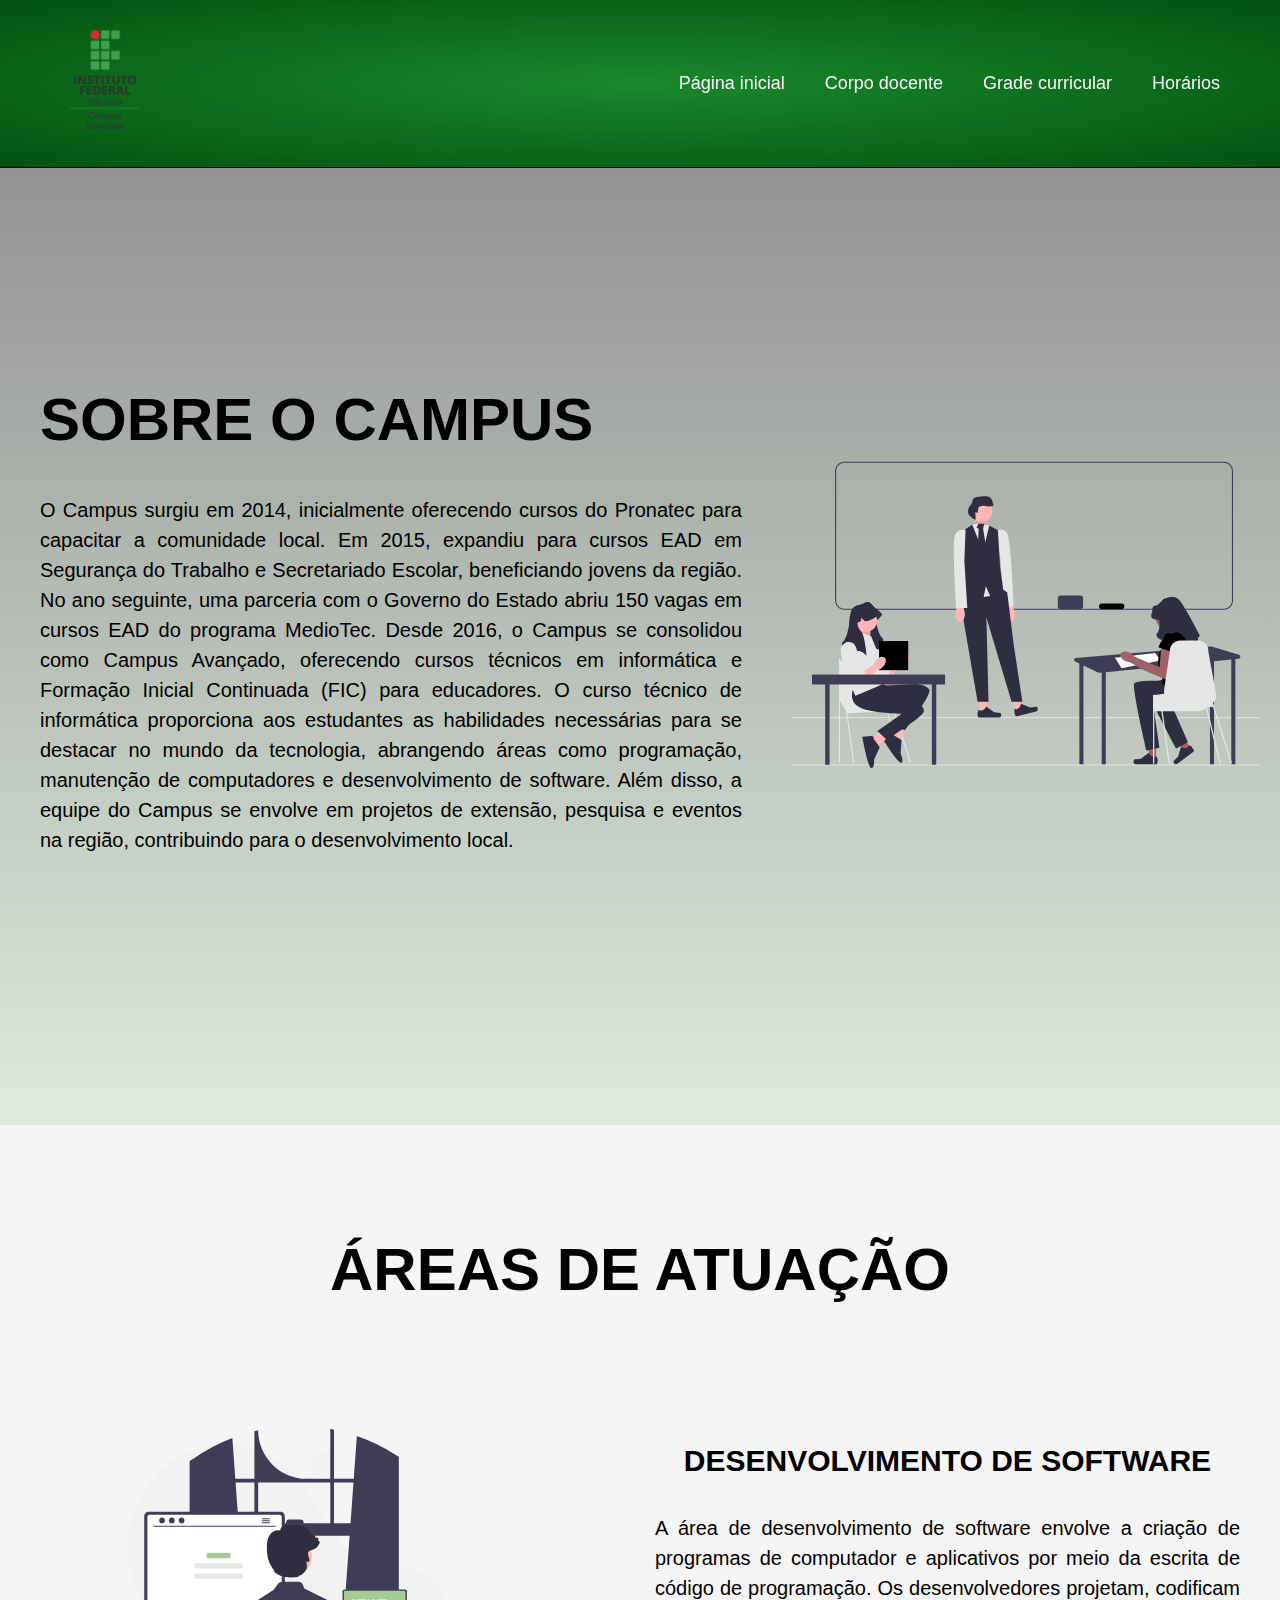
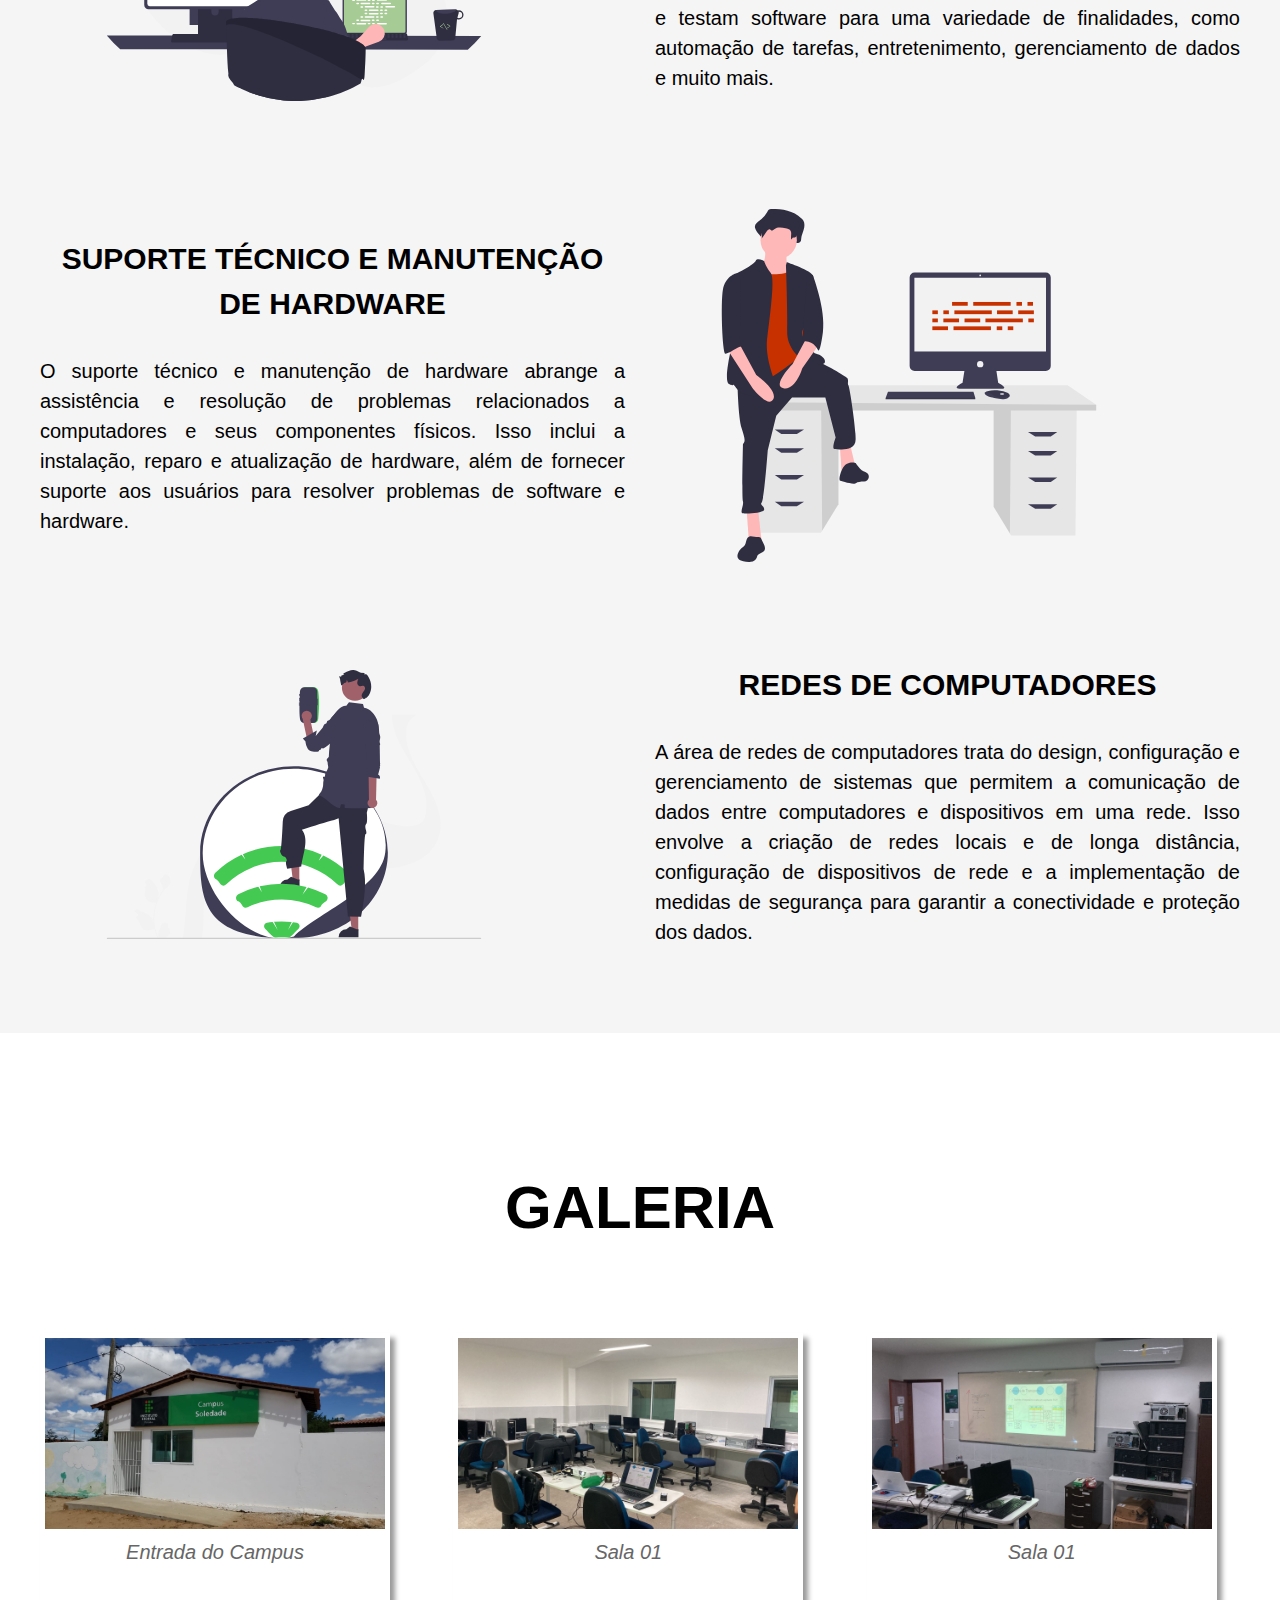
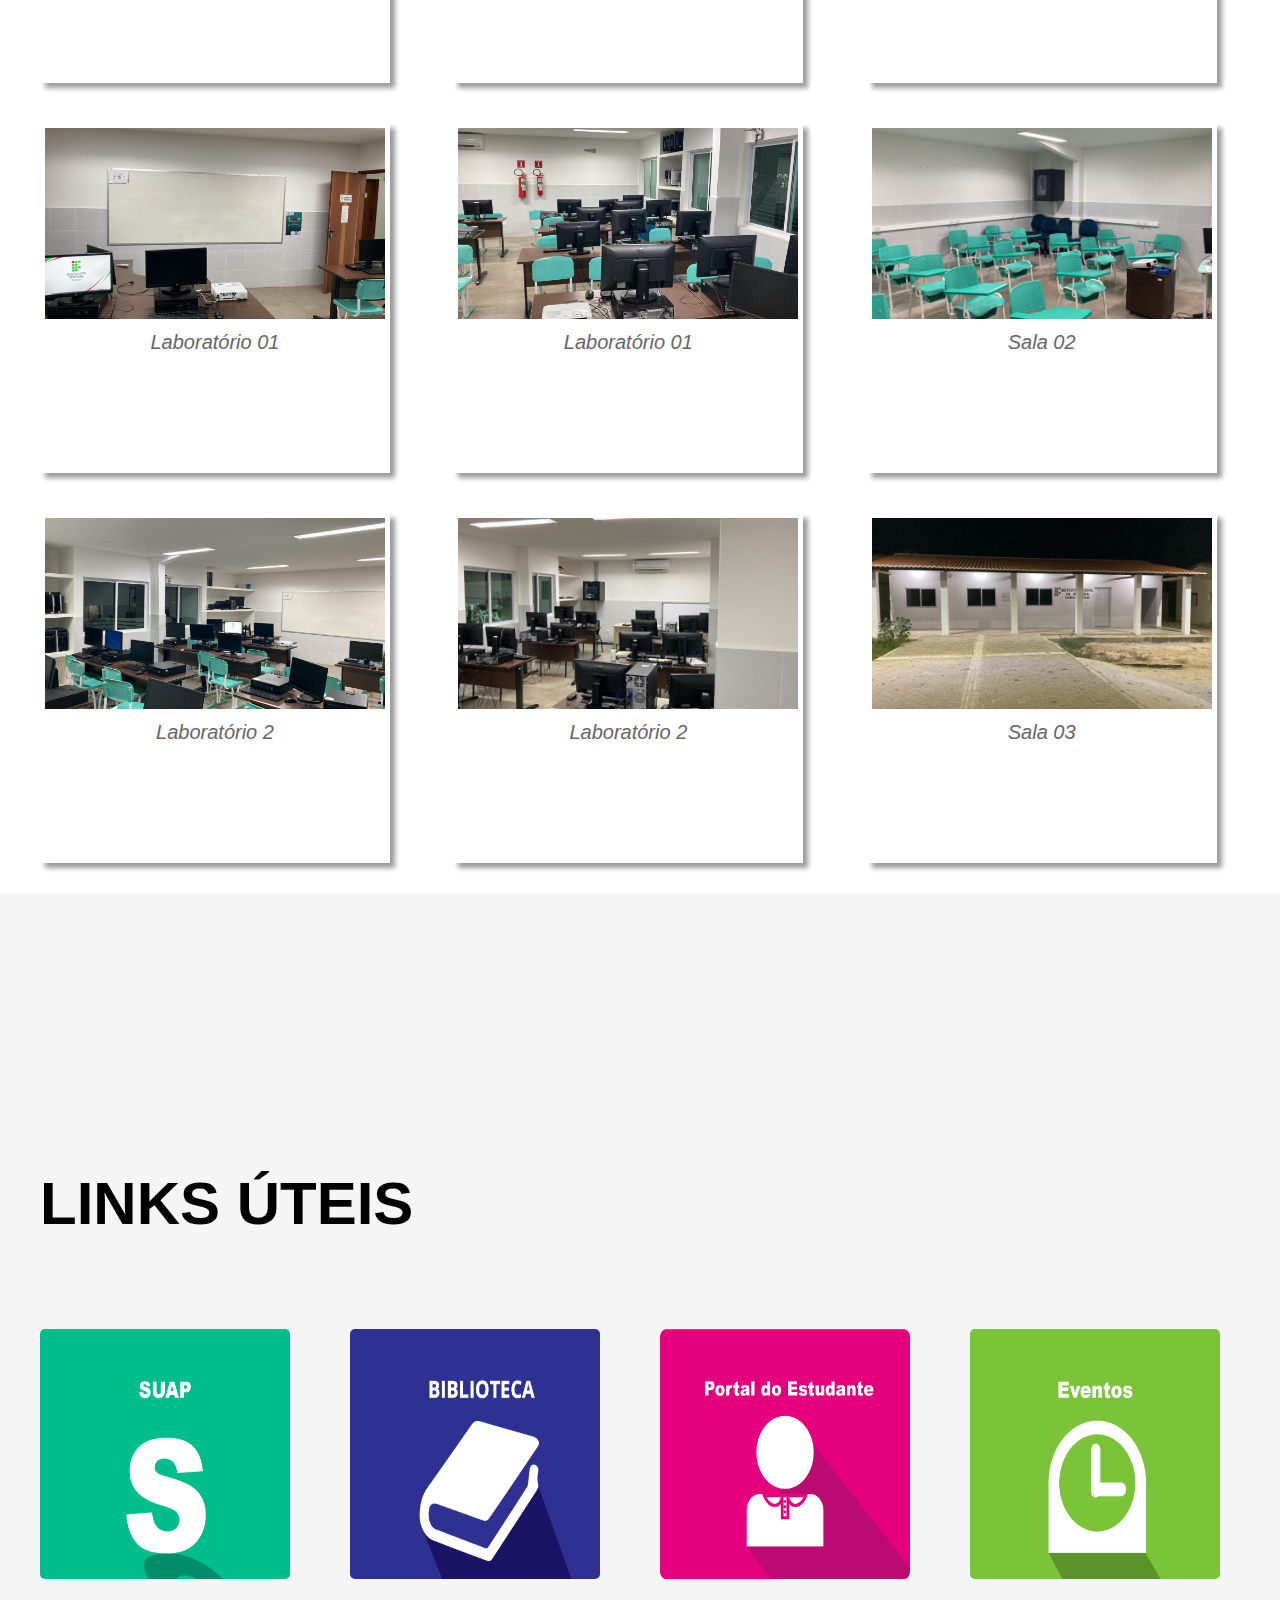
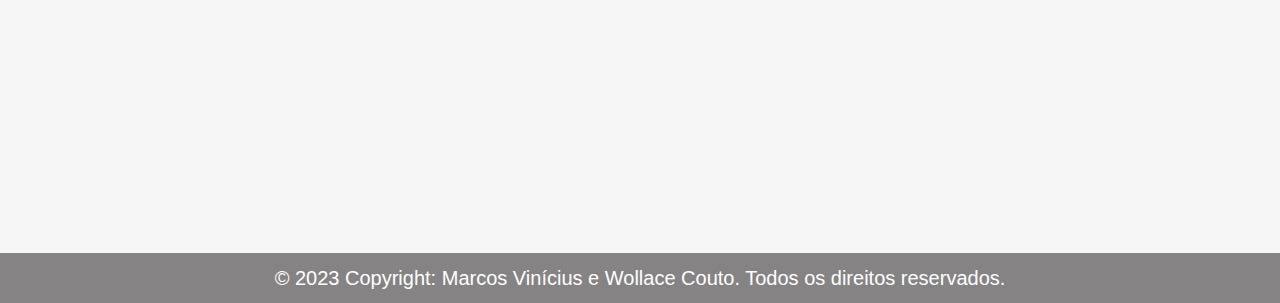
<file: index.html>
<!DOCTYPE html>
<html lang="pt-BR">
<head>
    <meta charset="UTF-8">
    <meta name="viewport" content="width=device-width, initial-scale=1.0">
    <title>IFPB Soledade - Página inicial</title>
    <link rel="stylesheet" href="./assets/css/style.css">
    <link rel="icon" type="image/png" href="./assets/img/campus-soledade.png">
</head>
<body>

    <aside class="menu menu-bg">
        <div class="content menu-content">
            <a href="#"><img class="logo" src="./assets/img/campus-soledade.png" alt="Logo do IFPB Campus Soledade"></a>
            <nav>
                <ul>
                    <li><a href="./index.html">Página inicial</a></li>
                    <li><a href="./corpo.html">Corpo docente</a></li>
                    <li><a href="./grade.html">Grade curricular</a></li>
                    <li><a href="./horarios.html">Horários</a></li>
        
                </ul>
            </nav>
        </div>
    </aside>

    <div class="menu-spacing"></div>

    <section class="main-bg section">
        <div class="content intro-content">
            <div class="intro-text-content">
                <h1 class="titulo">Sobre o Campus</h1>
                <p>O Campus surgiu em 2014, inicialmente oferecendo cursos do Pronatec para capacitar a comunidade local. Em 2015, expandiu para cursos EAD em Segurança do Trabalho e Secretariado Escolar, beneficiando jovens da região. No ano seguinte, uma parceria com o Governo do Estado abriu 150 vagas em cursos EAD do programa MedioTec. Desde 2016, o Campus se consolidou como Campus Avançado, oferecendo cursos técnicos em informática e Formação Inicial Continuada (FIC) para educadores. O curso técnico de informática proporciona aos estudantes as habilidades necessárias para se destacar no mundo da tecnologia, abrangendo áreas como programação, manutenção de computadores e desenvolvimento de software. Além disso, a equipe do Campus se envolve em projetos de extensão, pesquisa e eventos na região, contribuindo para o desenvolvimento local.</p>
            </div>
            <div class="intro-img">
                <img src="./assets/img/undraw_educator_re_ju47.svg" alt="Foto do Campus de Soledade" class="img-intro">
            </div>  
        </div>
    </section>

    <section class="white-bg section">
        <h1 class="titulo table tabela areas-titulo">ÁREAS DE ATUAÇÃO</h1>
        <div class="content intro-content2">
            <div class="intro-img">
                <img src="./assets/img/dev.svg" alt="Ilustração de um desenvolvedor" class="img-intro">
            </div> 
            <div class="intro-text-content">
                <h2 class="titulo areas">Desenvolvimento de Software</h2>
                <p>A área de desenvolvimento de software envolve a criação de programas de computador e aplicativos por meio da escrita de código de programação. Os desenvolvedores projetam, codificam e testam software para uma variedade de finalidades, como automação de tarefas, entretenimento, gerenciamento de dados e muito mais.</p>
            </div>
            <div class="intro-text-content">
                <h2 class="titulo areas">Suporte Técnico e Manutenção de Hardware</h2>
                <p>O suporte técnico e manutenção de hardware abrange a assistência e resolução de problemas relacionados a computadores e seus componentes físicos. Isso inclui a instalação, reparo e atualização de hardware, além de fornecer suporte aos usuários para resolver problemas de software e hardware.</p>
            </div>
            <div class="intro-img">
                <img src="./assets/img/manu.svg" alt="Ilustração de um suporte técnico e manutenção de hardware" class="img-intro">
            </div> 
            <div class="intro-img">
                <img src="./assets/img/redess.svg" alt="Ilustração da área de redes" class="img-intro">
            </div>  
            <div class="intro-text-content">
                <h2 class="titulo areas">Redes de Computadores</h2>
                <p>A área de redes de computadores trata do design, configuração e gerenciamento de sistemas que permitem a comunicação de dados entre computadores e dispositivos em uma rede. Isso envolve a criação de redes locais e de longa distância, configuração de dispositivos de rede e a implementação de medidas de segurança para garantir a conectividade e proteção dos dados.</p>
            </div>    
        </div>
    </section>


    <section class="content section">
        <h1 class="titulo table tabela areas-titulo">GALERIA</h1>
        <div class="gallery-container">
            <a href="./assets/img/ifpb-soledade-2.jpg" class="gallery-items">
                <figure>
                    <img src="./assets/img/ifpb-soledade-2.jpg" alt="Foto da frente do Campus Soledade">
                    <figcaption>Entrada do Campus</figcaption>
                </figure>
            </a>
            <a href="./assets/img/sala1.jpeg" class="gallery-items">
                <figure>
                    <img src="./assets/img/sala1.jpeg" alt="Sala 01">
                    <figcaption>Sala 01</figcaption>
                </figure>
            </a>
            <a href="./assets/img/sala1-2.jpeg" class="gallery-items">
                <figure>
                    <img src="./assets/img/sala1-2.jpeg" alt="Sala 01">
                    <figcaption>Sala 01</figcaption>
                </figure>
            </a>
            <a href="./assets/img/lab1.jpeg" class="gallery-items">
                <figure>
                    <img src="./assets/img/lab1.jpeg" alt="Laboratório 1">
                    <figcaption>Laboratório 01</figcaption>
                </figure>
            </a>
            <a href="./assets/img/lab1-2.jpeg" class="gallery-items">
                <figure>
                    <img src="./assets/img/lab1-2.jpeg" alt="Laboratório 1">
                    <figcaption>Laboratório 01</figcaption>
                </figure>
            </a>
            <a href="./assets/img/sala2.jpeg" class="gallery-items">
                <figure>
                    <img src="./assets/img/sala2.jpeg" alt="Sala 2">
                    <figcaption>Sala 02</figcaption>
                </figure>
            </a>
            <a href="./assets/img/lab2.jpeg" class="gallery-items">
                <figure>
                    <img src="./assets/img/lab2.jpeg" alt="Laboratório 2">
                    <figcaption>Laboratório 2</figcaption>
                </figure>
            </a>
            <a href="./assets/img/lab2-1.jpeg" class="gallery-items">
                <figure>
                    <img src="./assets/img/lab2-1.jpeg" alt="Laboratório 2">
                    <figcaption>Laboratório 2</figcaption>
                </figure>
            </a>
            <a href="./assets/img/sala3.jpeg" class="gallery-items">
                <figure>
                    <img src="./assets/img/sala3.jpeg" alt="Sala 3">
                    <figcaption>Sala 03</figcaption>
                </figure>
            </a>
        </div>
    </section>

    <section id="grid2-one" class="grid2-one white-bg section">
        <div class="content main-content grid2-one-content">
            <h1 class="titulo tabela">Links úteis</h1>
            <div class="grid2">
                <article>
                    <a href="https://suap.ifpb.edu.br/" target="_blank">
                        <img src="./assets/img/suap.png" alt="SUAP">
                    </a>
                </article>
                <article>
                    <a href="./login.html" target="_blank">
                        <img src="./assets/img/biblioteca.png" alt="Biblioteca">
                    </a>
                </article>
                <article>
                    <a href="https://www.ifpb.edu.br/" target="_blank">
                        <img src="./assets/img/portal-do-estudante.png" alt="Portal do estudante">
                    </a>
                </article>
                <article>
                    <a href="https://www.even3.com.br/inova-if-2023-6-edicao-392919/" target="_blank">
                        <img src="./assets/img/eventos.png" alt="Eventos">
                    </a>
                </article>
            </div>
        </div>
    </section>

    <footer>
        <p>&copy; 2023 Copyright: Marcos Vinícius e Wollace Couto. Todos os direitos reservados.</p>
    </footer>
    
    
</body>
</html>
</file>
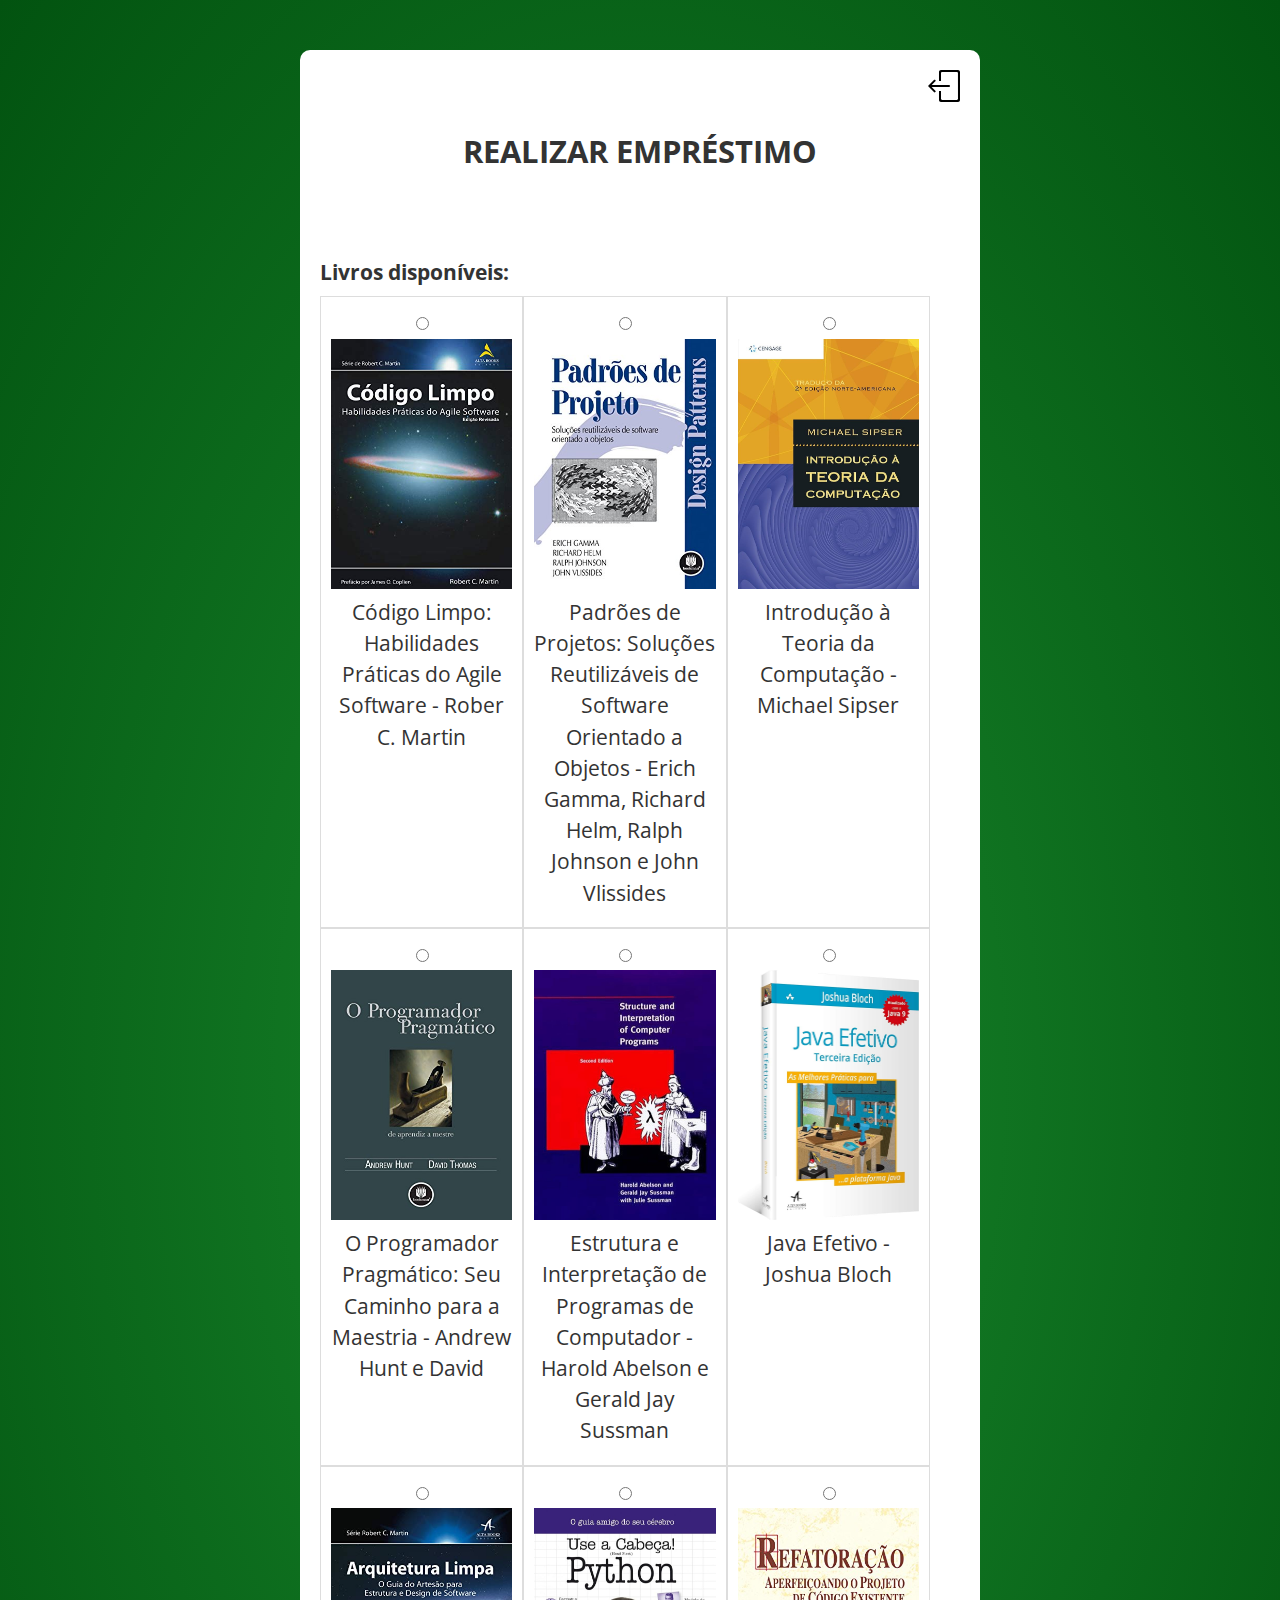
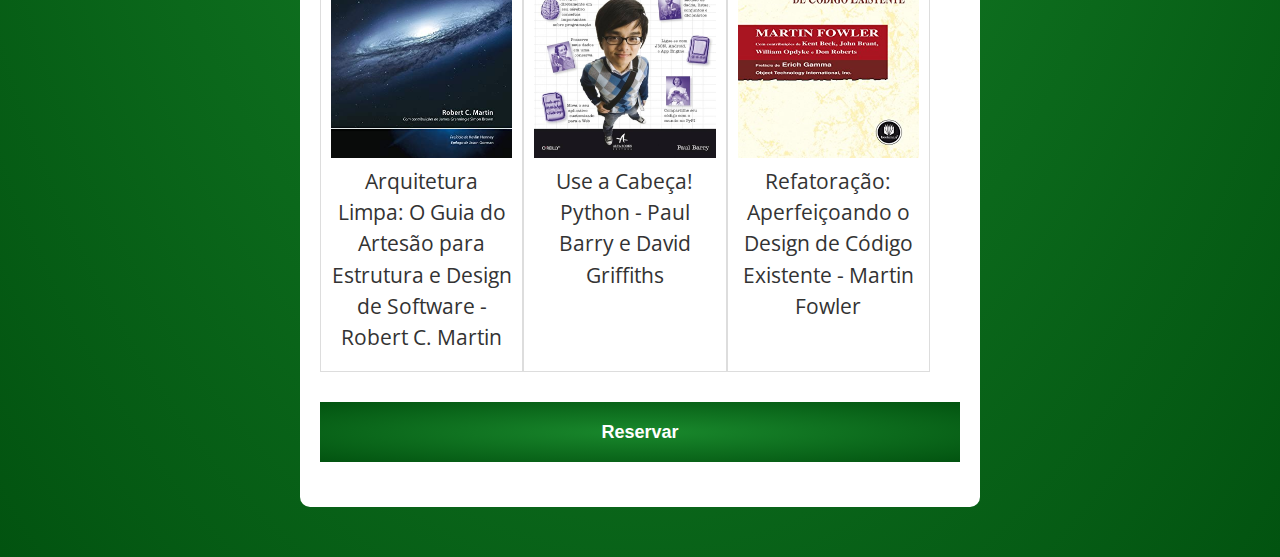
<file: biblioteca.html>
<!DOCTYPE html>
<html lang="pt-BR">
<head>
    <meta charset="UTF-8">
    <meta name="viewport" content="width=device-width, initial-scale=1.0">
    <link rel="icon" type="image/svg" href="./assets/img/biblioteca.svg">
    <link rel="stylesheet" href="./assets/css/biblioteca.css">
    <title>Biblioteca - Página Inicial</title>
</head>
<body>
    <div class="container">
        <div class="logout-div">
            <a href="./login.html"><img class="logout" src="./assets/img/logout.svg" alt="Logout"></a>
        </div>
        <h2>REALIZAR EMPRÉSTIMO</h2>
        <form class="form" action="" method="post">
            <label for="busca"><b>Livros disponíveis:</b></label>
            <ul id="livros-list" class="livros-grid">
                <li>
                    <input type="radio" name="livro" value="cleancode" id="cleancode">
                    <label for="cleancode">
                        <img src="./assets/img/cleancode.jpg" alt="Livro Código Limpo">
                        Código Limpo: Habilidades Práticas do Agile Software - Rober C. Martin 
                    </label>
                </li>
                <li>
                    <input type="radio" name="livro" value="padroes" id="padroes">
                    <label for="padroes">
                        <img src="./assets/img/padroesprojeto.jpg" alt="Livro Padrões de Projetos">
                        Padrões de Projetos: Soluções Reutilizáveis de Software Orientado a Objetos - Erich Gamma, Richard Helm, Ralph Johnson e John Vlissides
                    </label>
                </li>
                <li>
                    <input type="radio" name="livro" value="teoria" id="teoria">
                    <label for="teoria">
                        <img src="./assets/img/teoriadacomputacao.jpg" alt="Livro Introdução à Teoria da Computação">
                        Introdução à Teoria da Computação - Michael Sipser
                    </label>
                </li>
                <li>
                    <input type="radio" name="livro" value="pragmatico" id="pragmatico">
                    <label for="pragmatico">
                        <img src="./assets/img/pragmatico.jpg" alt="Livro O Programador Pragmático">
                        O Programador Pragmático: Seu Caminho para a Maestria - Andrew Hunt e David 
                    </label>
                </li>
                <li>
                    <input type="radio" name="livro" value="estrutura" id="estrutura">
                    <label for="estrutura">
                        <img src="./assets/img/estruturas.jpg" alt="Livro Estrutura e Interpretação de Programas de Computador">
                        Estrutura e Interpretação de Programas de Computador - Harold Abelson e Gerald Jay Sussman
                    </label>
                </li>
                <li>
                    <input type="radio" name="livro" value="java" id="java">
                    <label for="java">
                        <img src="./assets/img/javaefetivo.jpg" alt="Livro Java Efetivo">
                        Java Efetivo - Joshua Bloch
                    </label>
                </li>
                <li>
                    <input type="radio" name="livro" value="arquitetura" id="arquitetura">
                    <label for="arquitetura">
                        <img src="./assets/img/arquiteturalimpa.jpg" alt="Livro Arquitetura Limpa">
                        Arquitetura Limpa: O Guia do Artesão para Estrutura e Design de Software - Robert C. Martin
                    </label>
                </li>
                <li>
                    <input type="radio" name="livro" value="python" id="python">
                    <label for="python">
                        <img src="./assets/img/python.jpg" alt="Livro Use a Cabeça! Python">
                        Use a Cabeça! Python - Paul Barry e David Griffiths
                    </label>
                </li>
                <li>
                    <input type="radio" name="livro" value="refatoracao" id="refatoracao">
                    <label for="refatoracao">
                        <img src="./assets/img/refatoracao.jpg" alt="Livro Refatoração">
                        Refatoração: Aperfeiçoando o Design de Código Existente - Martin Fowler
                    </label>
                </li>
            </ul>
            <button type="submit">Reservar</button>
        </form>
        <h3 class="mensagem"></h3>
        <div class="resultado">
            
        </div>
    </div>
    
    <script src="./assets/js/script.js"></script>
</body>
</html>
</file>
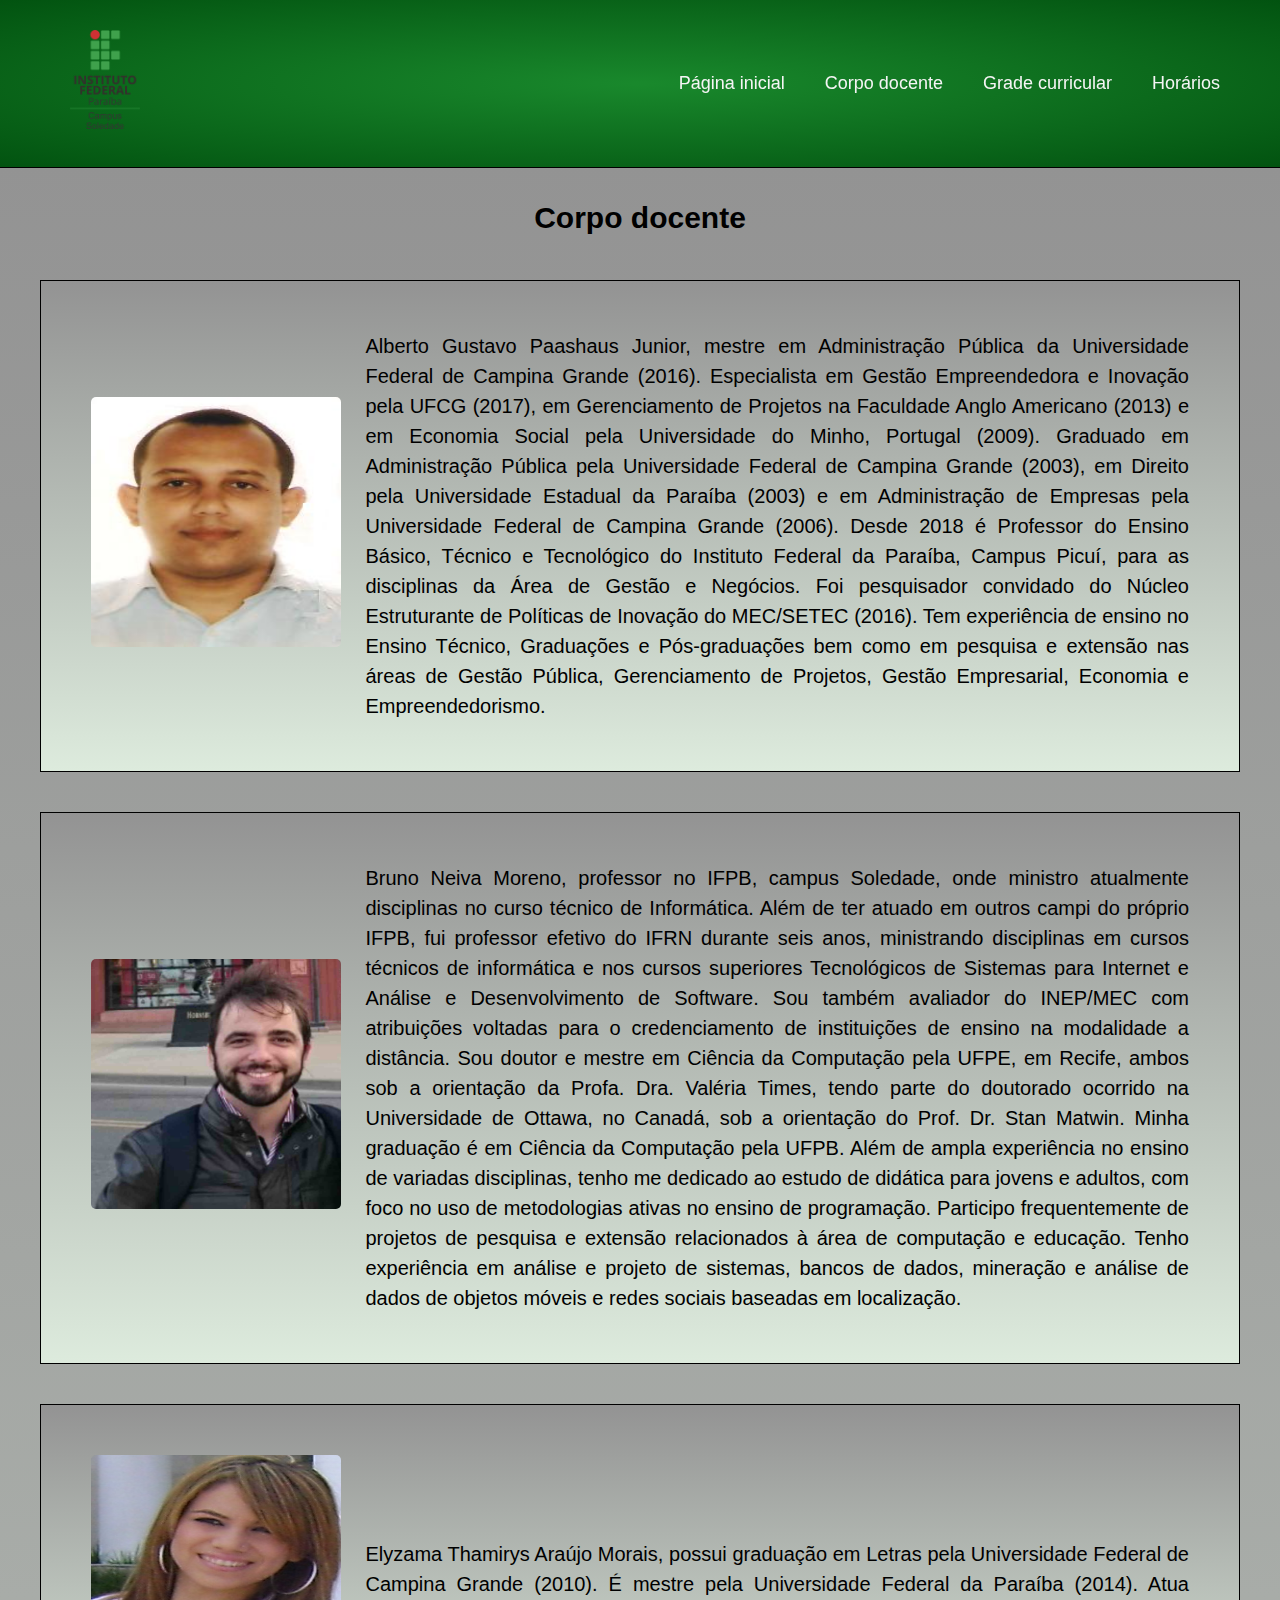
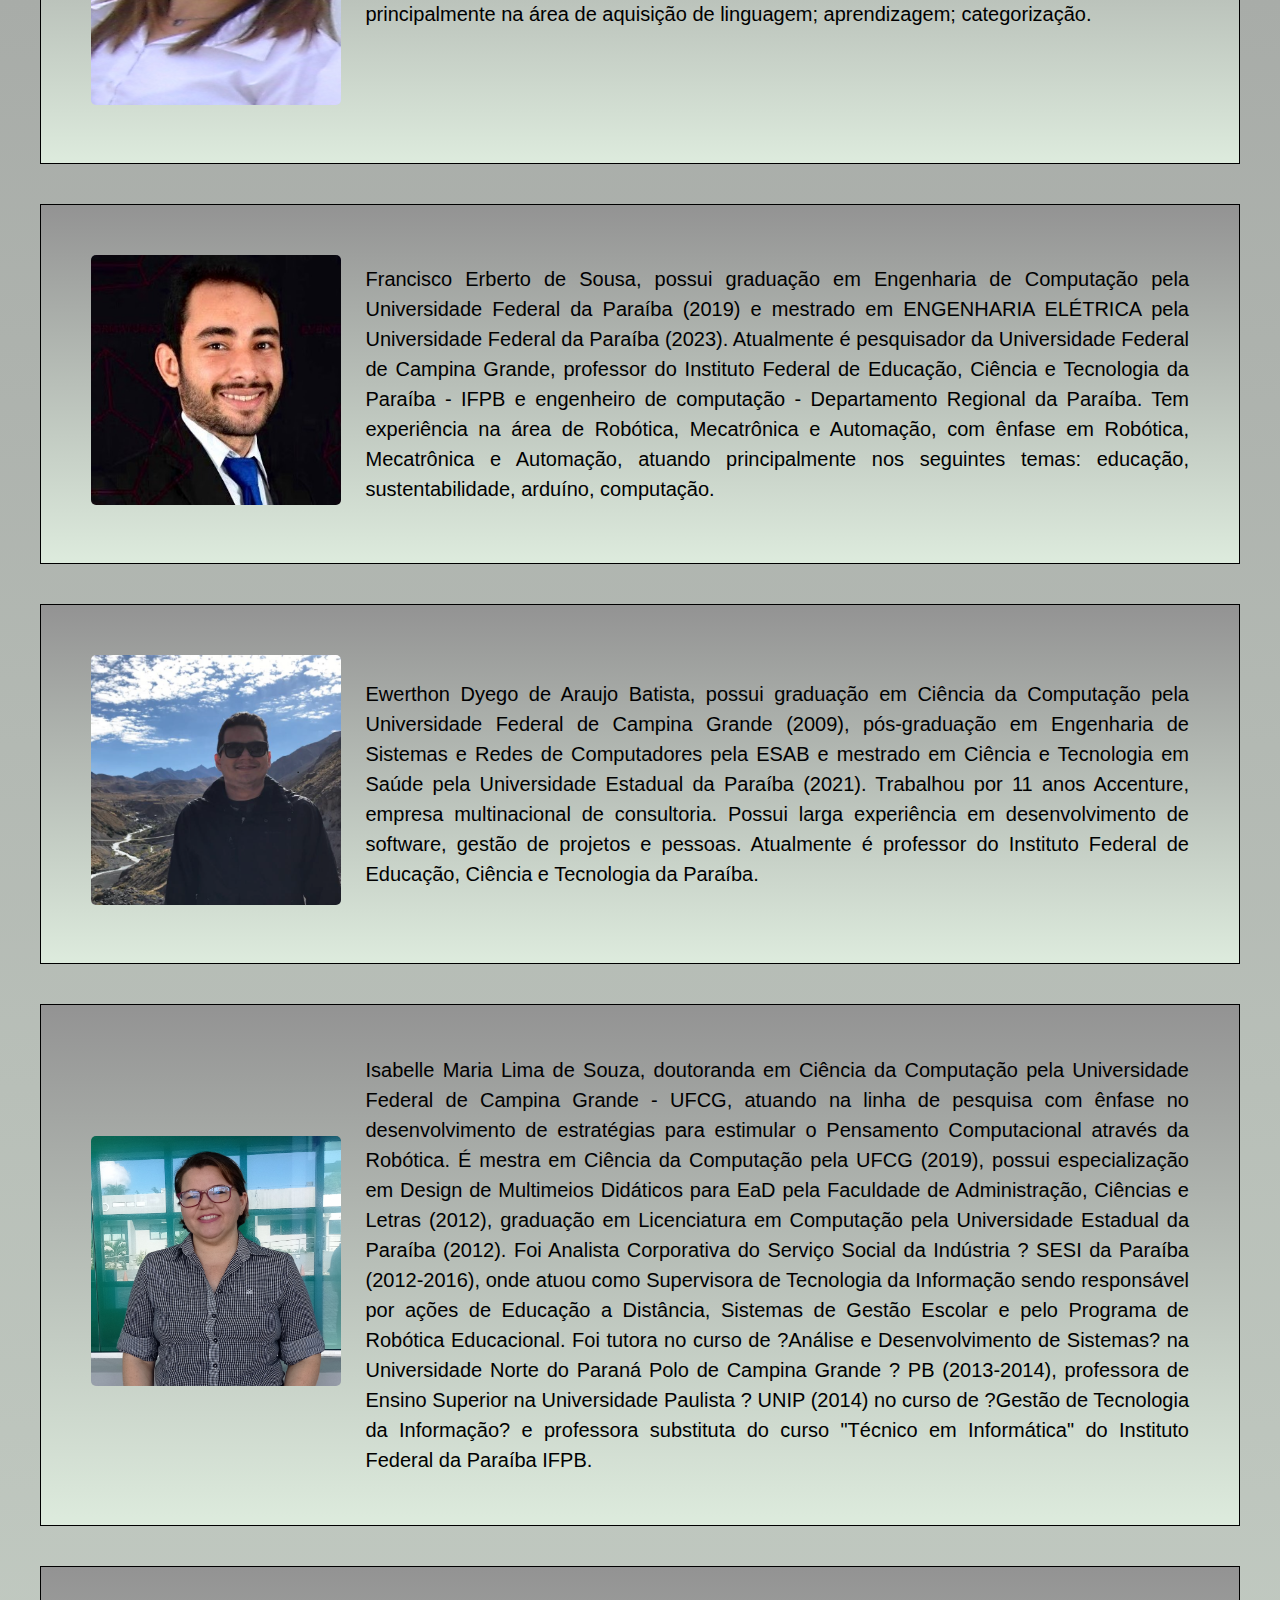
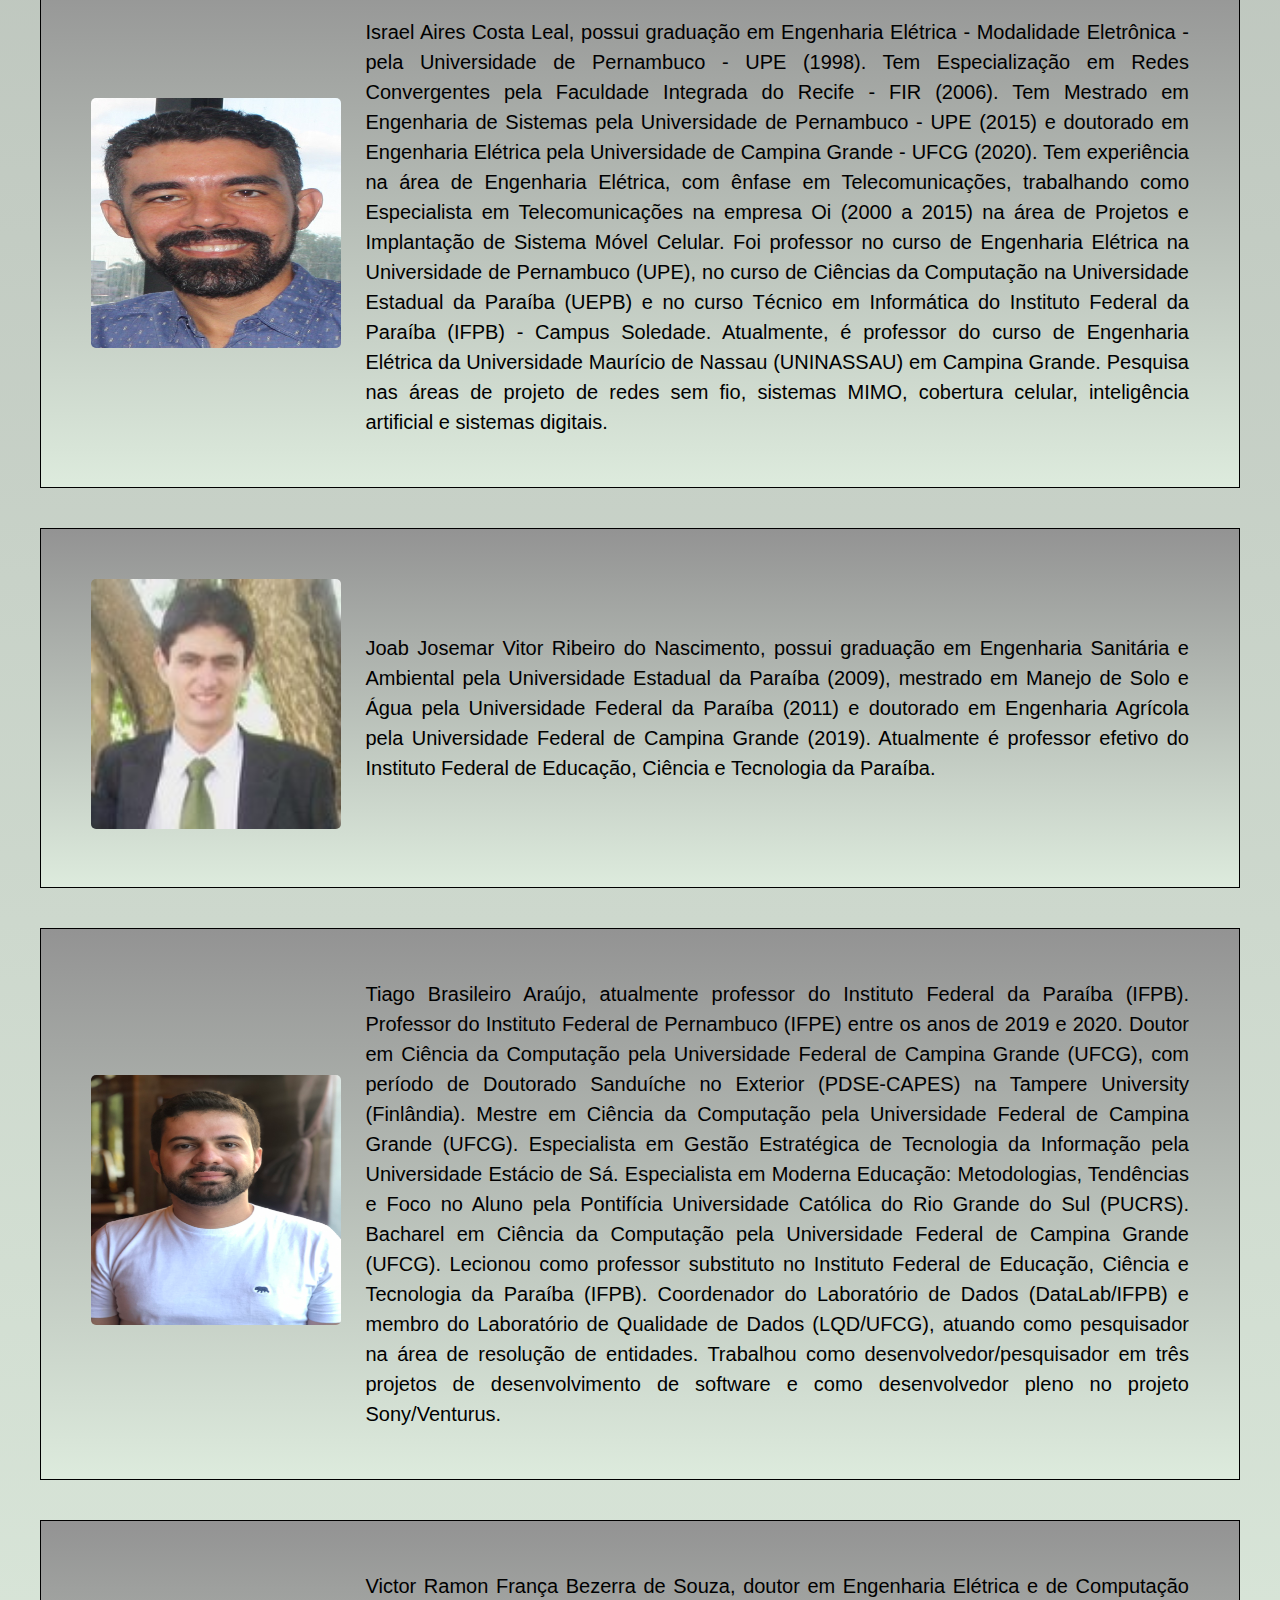
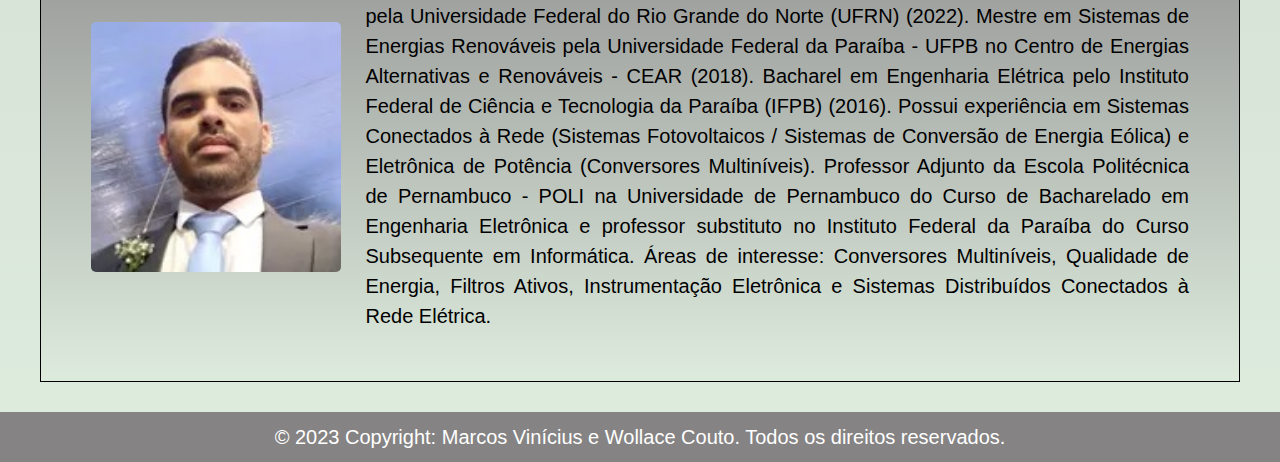
<file: corpo.html>
<!DOCTYPE html>
<html lang="pt-BR">
<head>
    <meta charset="UTF-8">
    <meta name="viewport" content="width=device-width, initial-scale=1.0">
    <title>IFPB Soledade - Corpo docente</title>
    <link rel="stylesheet" href="./assets/css/style.css">
    <link rel="icon" type="image/png" href="./assets/img/campus-soledade.png">
</head>
<body>
    <aside class="menu menu-bg">
        <div class="content menu-content">
            <a href="./index.html"><img class="logo" src="./assets/img/campus-soledade.png" alt="Logo do IFPB Campus Soledade"></a>
            <nav>
                <ul>
                    <li><a href="./index.html">Página inicial</a></li>
                    <li><a href="./corpo.html">Corpo docente</a></li>
                    <li><a href="./grade.html">Grade curricular</a></li>
                    <li><a href="./horarios.html">Horários</a></li>
                </ul>
            </nav>
        </div>
    </aside>

    <div class="menu-spacing"></div>

    <section class="grid-one main-bg">
        <div class="content grid-one-content">
            <h2 class="titulo table tabela grid-main-heading">Corpo docente</h2>
            <div class="grid">
                <article class="alternate-color-gray">
                    <a href="http://lattes.cnpq.br/1757492655471782" target="_blank"><img src="./assets/img/alberto.jpg" alt="Foto do currículo lattes do professor Alberto"></a>
                    <p>Alberto Gustavo Paashaus Junior, mestre em Administração Pública da Universidade Federal de Campina Grande (2016). Especialista em Gestão Empreendedora e Inovação pela UFCG (2017), em Gerenciamento de Projetos na Faculdade Anglo Americano (2013) e em Economia Social pela Universidade do Minho, Portugal (2009). Graduado em Administração Pública pela Universidade Federal de Campina Grande (2003), em Direito pela Universidade Estadual da Paraíba (2003) e em Administração de Empresas pela Universidade Federal de Campina Grande (2006). Desde 2018 é Professor do Ensino Básico, Técnico e Tecnológico do Instituto Federal da Paraíba, Campus Picuí, para as disciplinas da Área de Gestão e Negócios. Foi pesquisador convidado do Núcleo Estruturante de Políticas de Inovação do MEC/SETEC (2016). Tem experiência de ensino no Ensino Técnico, Graduações e Pós-graduações bem como em pesquisa e extensão nas áreas de Gestão Pública, Gerenciamento de Projetos, Gestão Empresarial, Economia e Empreendedorismo.</p>
                </article>
                <article class="alternate-color-gray">
                    <a href="http://lattes.cnpq.br/6104940306447079" target="_blank"><img src="./assets/img/bruno.jpg" alt="Foto do currículo lattes do professor Bruno"></a>
                    <p>Bruno Neiva Moreno, professor no IFPB, campus Soledade, onde ministro atualmente disciplinas no curso técnico de Informática. Além de ter atuado em outros campi do próprio IFPB, fui professor efetivo do IFRN durante seis anos, ministrando disciplinas em cursos técnicos de informática e nos cursos superiores Tecnológicos de Sistemas para Internet e Análise e Desenvolvimento de Software. Sou também avaliador do INEP/MEC com atribuições voltadas para o credenciamento de instituições de ensino na modalidade a distância. Sou doutor e mestre em Ciência da Computação pela UFPE, em Recife, ambos sob a orientação da Profa. Dra. Valéria Times, tendo parte do doutorado ocorrido na Universidade de Ottawa, no Canadá, sob a orientação do Prof. Dr. Stan Matwin. Minha graduação é em Ciência da Computação pela UFPB. Além de ampla experiência no ensino de variadas disciplinas, tenho me dedicado ao estudo de didática para jovens e adultos, com foco no uso de metodologias ativas no ensino de programação. Participo frequentemente de projetos de pesquisa e extensão relacionados à área de computação e educação. Tenho experiência em análise e projeto de sistemas, bancos de dados, mineração e análise de dados de objetos móveis e redes sociais baseadas em localização. </p>
                </article>
                <article class="alternate-color-gray">
                    <a href="http://lattes.cnpq.br/7856956675111797" target="_blank"><img src="./assets/img/elyzama.jpg" alt="Foto do currículo lattes da professora Elyzama"></a>
                    <p>Elyzama Thamirys Araújo Morais, possui graduação em Letras pela Universidade Federal de Campina Grande (2010). É mestre pela Universidade Federal da Paraíba (2014). Atua principalmente na área de aquisição de linguagem; aprendizagem; categorização.</p>
                </article>
                <article class="alternate-color-gray">
                    <a href="http://lattes.cnpq.br/0703731008847846" target="_blank"><img src="./assets/img/erberto.jpg" alt="Foto do currículo lattes do professor Erberto"></a>
                    <p>Francisco Erberto de Sousa, possui graduação em Engenharia de Computação pela Universidade Federal da Paraíba (2019) e mestrado em ENGENHARIA ELÉTRICA pela Universidade Federal da Paraíba (2023). Atualmente é pesquisador da Universidade Federal de Campina Grande, professor do Instituto Federal de Educação, Ciência e Tecnologia da Paraíba - IFPB e engenheiro de computação - Departamento Regional da Paraíba. Tem experiência na área de Robótica, Mecatrônica e Automação, com ênfase em Robótica, Mecatrônica e Automação, atuando principalmente nos seguintes temas: educação, sustentabilidade, arduíno, computação.</p>
                </article>
                <article class="alternate-color-gray">
                    <a href="http://lattes.cnpq.br/1455229028605780" target="_blank"><img src="./assets/img/ewerton.jpg" alt="Foto do currículo lattes do professor Ewerthon"></a>
                    <p>Ewerthon Dyego de Araujo Batista, possui graduação em Ciência da Computação pela Universidade Federal de Campina Grande (2009), pós-graduação em Engenharia de Sistemas e Redes de Computadores pela ESAB e mestrado em Ciência e Tecnologia em Saúde pela Universidade Estadual da Paraíba (2021). Trabalhou por 11 anos Accenture, empresa multinacional de consultoria. Possui larga experiência em desenvolvimento de software, gestão de projetos e pessoas. Atualmente é professor do Instituto Federal de Educação, Ciência e Tecnologia da Paraíba. </p>
                </article>
                <article class="alternate-color-gray">
                    <a href="http://lattes.cnpq.br/3347898369231680" target="_blank"><img src="./assets/img/isabelle.jpg" alt="Foto do currículo lattes da professora Isabelle"></a>
                    <p>Isabelle Maria Lima de Souza, doutoranda em Ciência da Computação pela Universidade Federal de Campina Grande - UFCG, atuando na linha de pesquisa com ênfase no desenvolvimento de estratégias para estimular o Pensamento Computacional através da Robótica. É mestra em Ciência da Computação pela UFCG (2019), possui especialização em Design de Multimeios Didáticos para EaD pela Faculdade de Administração, Ciências e Letras (2012), graduação em Licenciatura em Computação pela Universidade Estadual da Paraíba (2012). Foi Analista Corporativa do Serviço Social da Indústria ? SESI da Paraíba (2012-2016), onde atuou como Supervisora de Tecnologia da Informação sendo responsável por ações de Educação a Distância, Sistemas de Gestão Escolar e pelo Programa de Robótica Educacional. Foi tutora no curso de ?Análise e Desenvolvimento de Sistemas? na Universidade Norte do Paraná Polo de Campina Grande ? PB (2013-2014), professora de Ensino Superior na Universidade Paulista ? UNIP (2014) no curso de ?Gestão de Tecnologia da Informação? e professora substituta do curso "Técnico em Informática" do Instituto Federal da Paraíba IFPB.</p>
                </article>
                <article class="alternate-color-gray">
                    <a href="http://lattes.cnpq.br/7054209255136056" target="_blank"><img src="./assets/img/israel.jpg" alt="Foto do currículo lattes do professor Israel"></a>
                    <p>Israel Aires Costa Leal, possui graduação em Engenharia Elétrica - Modalidade Eletrônica - pela Universidade de Pernambuco - UPE (1998). Tem Especialização em Redes Convergentes pela Faculdade Integrada do Recife - FIR (2006). Tem Mestrado em Engenharia de Sistemas pela Universidade de Pernambuco - UPE (2015) e doutorado em Engenharia Elétrica pela Universidade de Campina Grande - UFCG (2020). Tem experiência na área de Engenharia Elétrica, com ênfase em Telecomunicações, trabalhando como Especialista em Telecomunicações na empresa Oi (2000 a 2015) na área de Projetos e Implantação de Sistema Móvel Celular. Foi professor no curso de Engenharia Elétrica na Universidade de Pernambuco (UPE), no curso de Ciências da Computação na Universidade Estadual da Paraíba (UEPB) e no curso Técnico em Informática do Instituto Federal da Paraíba (IFPB) - Campus Soledade. Atualmente, é professor do curso de Engenharia Elétrica da Universidade Maurício de Nassau (UNINASSAU) em Campina Grande. Pesquisa nas áreas de projeto de redes sem fio, sistemas MIMO, cobertura celular, inteligência artificial e sistemas digitais.</p>
                </article>
                <article class="alternate-color-gray">
                    <a href="http://lattes.cnpq.br/1292290053568916" target="_blank"><img src="./assets/img/joab.jpg" alt="Foto do currículo lattes do professor Joab"></a>
                    <p>Joab Josemar Vitor Ribeiro do Nascimento, possui graduação em Engenharia Sanitária e Ambiental pela Universidade Estadual da Paraíba (2009), mestrado em Manejo de Solo e Água pela Universidade Federal da Paraíba (2011) e doutorado em Engenharia Agrícola pela Universidade Federal de Campina Grande (2019). Atualmente é professor efetivo do Instituto Federal de Educação, Ciência e Tecnologia da Paraíba.</p>
                </article>
                <article class="alternate-color-gray">
                    <a href="http://lattes.cnpq.br/1503278831971137" target="_blank"><img src="./assets/img/tiago.jpg" alt="Foto do currículo lattes do professor Tiago"></a>
                    <p>Tiago Brasileiro Araújo, atualmente professor do Instituto Federal da Paraíba (IFPB). Professor do Instituto Federal de Pernambuco (IFPE) entre os anos de 2019 e 2020. Doutor em Ciência da Computação pela Universidade Federal de Campina Grande (UFCG), com período de Doutorado Sanduíche no Exterior (PDSE-CAPES) na Tampere University (Finlândia). Mestre em Ciência da Computação pela Universidade Federal de Campina Grande (UFCG). Especialista em Gestão Estratégica de Tecnologia da Informação pela Universidade Estácio de Sá. Especialista em Moderna Educação: Metodologias, Tendências e Foco no Aluno pela Pontifícia Universidade Católica do Rio Grande do Sul (PUCRS). Bacharel em Ciência da Computação pela Universidade Federal de Campina Grande (UFCG). Lecionou como professor substituto no Instituto Federal de Educação, Ciência e Tecnologia da Paraíba (IFPB). Coordenador do Laboratório de Dados (DataLab/IFPB) e membro do Laboratório de Qualidade de Dados (LQD/UFCG), atuando como pesquisador na área de resolução de entidades. Trabalhou como desenvolvedor/pesquisador em três projetos de desenvolvimento de software e como desenvolvedor pleno no projeto Sony/Venturus.</p>
                </article>
                <article class="alternate-color-gray">
                    <a href="http://lattes.cnpq.br/9502552663634758" target="_blank"><img src="./assets/img/victor.jpg" alt="Foto do currículo lattes do professor Victor"></a>
                    <p>Victor Ramon França Bezerra de Souza, doutor em Engenharia Elétrica e de Computação pela Universidade Federal do Rio Grande do Norte (UFRN) (2022). Mestre em Sistemas de Energias Renováveis pela Universidade Federal da Paraíba - UFPB no Centro de Energias Alternativas e Renováveis - CEAR (2018). Bacharel em Engenharia Elétrica pelo Instituto Federal de Ciência e Tecnologia da Paraíba (IFPB) (2016). Possui experiência em Sistemas Conectados à Rede (Sistemas Fotovoltaicos / Sistemas de Conversão de Energia Eólica) e Eletrônica de Potência (Conversores Multiníveis). Professor Adjunto da Escola Politécnica de Pernambuco - POLI na Universidade de Pernambuco do Curso de Bacharelado em Engenharia Eletrônica e professor substituto no Instituto Federal da Paraíba do Curso Subsequente em Informática. Áreas de interesse: Conversores Multiníveis, Qualidade de Energia, Filtros Ativos, Instrumentação Eletrônica e Sistemas Distribuídos Conectados à Rede Elétrica. </p>
                </article>
                
            </div>  
        </div>
    </section>

    <footer>
        <p>&copy; 2023 Copyright: Marcos Vinícius e Wollace Couto. Todos os direitos reservados.</p>
    </footer>
</body>
</html>
</file>
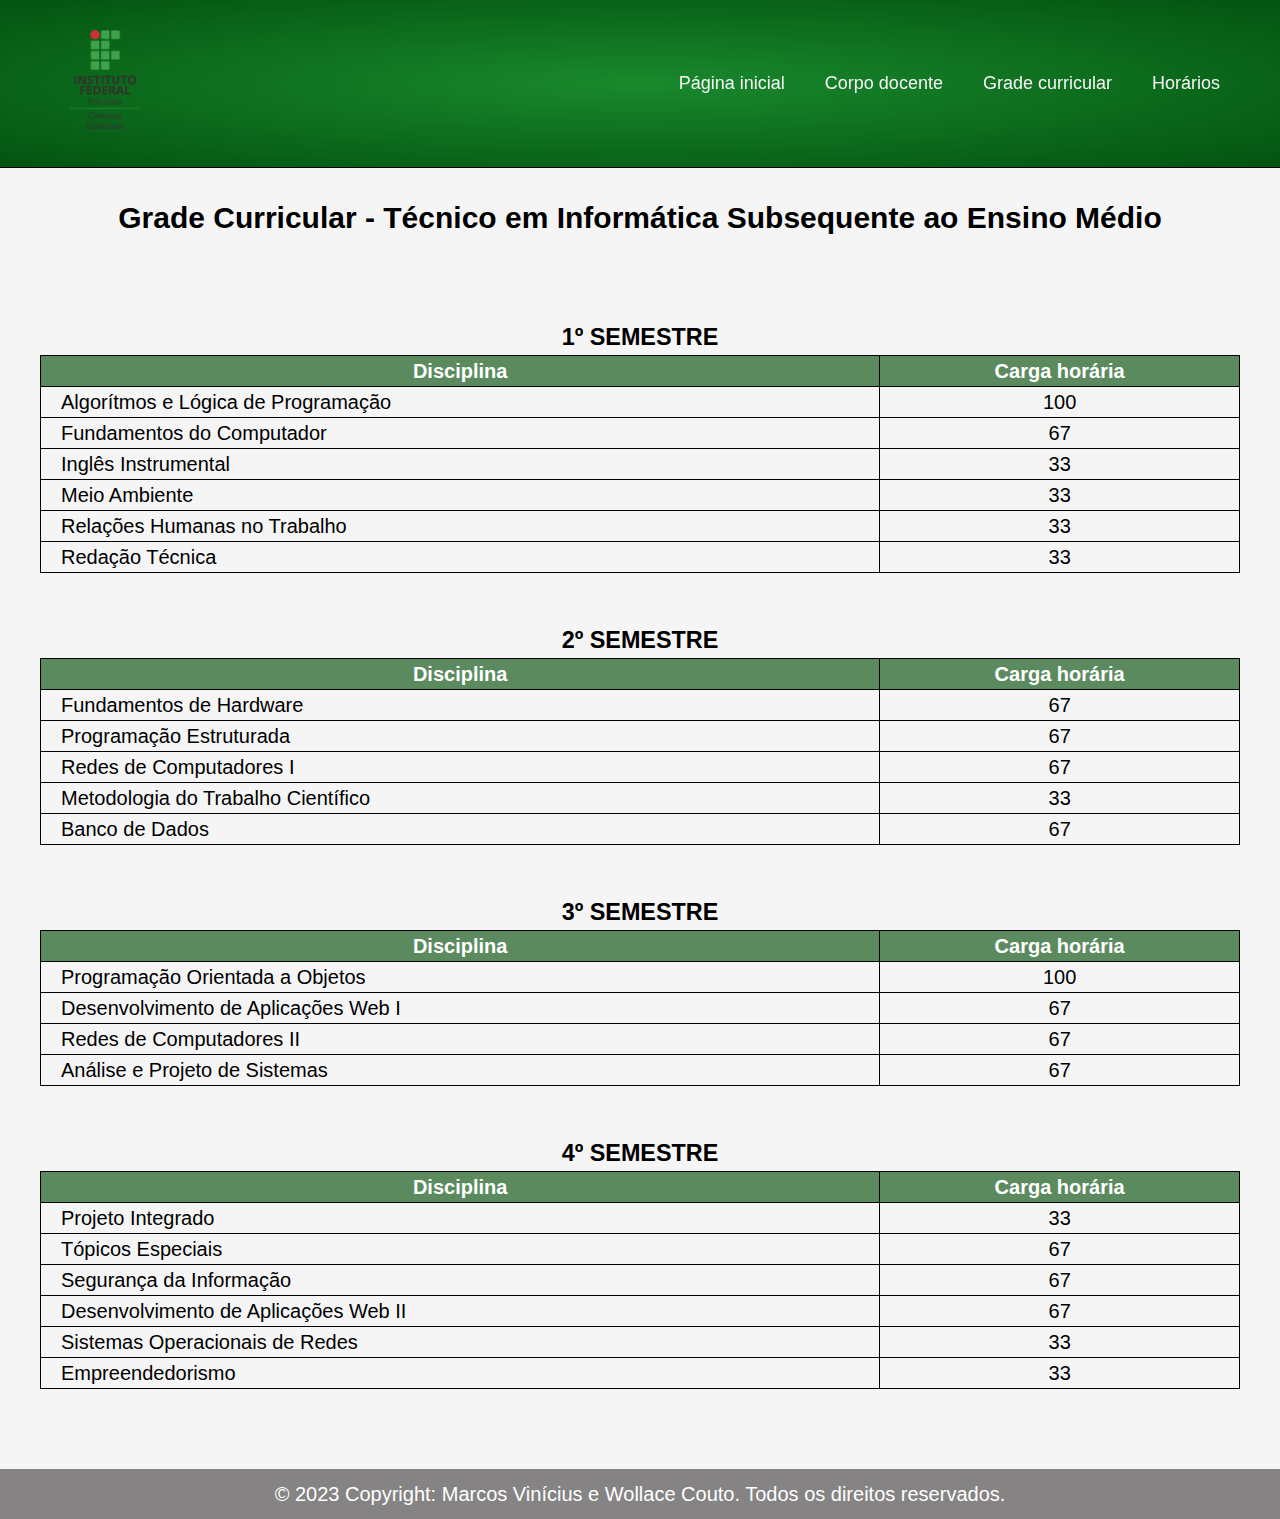
<file: grade.html>
<!DOCTYPE html>
<html lang="en">
<head>
    <meta charset="UTF-8">
    <meta name="viewport" content="width=device-width, initial-scale=1.0">
    <title>IFPB Soledade - Grade curricular</title>
    <link rel="stylesheet" href="./assets/css/style.css">
    <link rel="icon" type="image/png" href="./assets/img/campus-soledade.png">
</head>
<body>
    <aside class="menu menu-bg">
        <div class="content menu-content">
            <a href="./index.html"><img class="logo" src="./assets/img/campus-soledade.png" alt="Logo do IFPB Campus Soledade"></a>
            <nav>
                <ul>
                    <li><a href="./index.html">Página inicial</a></li>
                    <li><a href="./corpo.html">Corpo docente</a></li>
                    <li><a href="./grade.html">Grade curricular</a></li>
                    <li><a href="./horarios.html">Horários</a></li>
                </ul>
            </nav>
        </div>
    </aside>

    <div class="menu-spacing"></div>

    <section class="white-bg">
        <div class="content">
            <div class="intro-text-content">
                <h2 class="titulo table tabela">Grade Curricular - Técnico em Informática Subsequente ao Ensino Médio</h2>
                <table class="tabela">
                    <caption><h3>1º SEMESTRE</h3></caption>
                    <thead>
                      <tr>
                        <th>Disciplina</th>
                        <th>Carga horária</th>
                      </tr>
                    </thead>
                    <tbody>
                      <tr>
                        <td>Algorítmos e Lógica de Programação</td>
                        <td>100</td>
                      </tr>
                      <tr>
                        <td>Fundamentos do Computador</td>
                        <td>67</td>
                      </tr>
                      <tr>
                        <td>Inglês Instrumental</td>
                        <td>33</td>
                      </tr>
                      <tr>
                        <td>Meio Ambiente</td>
                        <td>33</td>
                      </tr>
                      <tr>
                        <td>Relações Humanas no Trabalho</td>
                        <td>33</td>
                      </tr>
                      <tr>
                        <td>Redação Técnica</td>
                        <td>33</td>
                      </tr>
                    </tbody>   
                </table>

                <table class="tabela">
                    <caption><h3>2º SEMESTRE</h3></caption>
                    <thead>
                      <tr>
                        <th>Disciplina</th>
                        <th>Carga horária</th>
                      </tr>
                    </thead>
                    <tbody>
                      <tr>
                        <td>Fundamentos de Hardware</td>
                        <td>67</td>
                      </tr>
                      <tr>
                        <td>Programação Estruturada</td>
                        <td>67</td>
                      </tr>
                      <tr>
                        <td>Redes de Computadores I</td>
                        <td>67</td>
                      </tr>
                      <tr>
                        <td>Metodologia do Trabalho Científico</td>
                        <td>33</td>
                      </tr>
                      <tr>
                        <td>Banco de Dados</td>
                        <td>67</td>
                      </tr>
                    </tbody>   
                </table>

                <table class="tabela">
                    <caption><h3>3º SEMESTRE</h3></caption>
                    <thead>
                      <tr>
                        <th>Disciplina</th>
                        <th>Carga horária</th>
                      </tr>
                    </thead>
                    <tbody>
                      <tr>
                        <td>Programação Orientada a Objetos</td>
                        <td>100</td>
                      </tr>
                      <tr>
                        <td>Desenvolvimento de Aplicações Web I</td>
                        <td>67</td>
                      </tr>
                      <tr>
                        <td>Redes de Computadores II</td>
                        <td>67</td>
                      </tr>
                      <tr>
                        <td>Análise e Projeto de Sistemas</td>
                        <td>67</td>
                      </tr>
                    </tbody>   
                </table>

                <table class="tabela">
                    <caption><h3>4º SEMESTRE</h3></caption>
                    <thead>
                      <tr>
                        <th>Disciplina</th>
                        <th>Carga horária</th>
                      </tr>
                    </thead>
                    <tbody>
                      <tr>
                        <td>Projeto Integrado</td>
                        <td>33</td>
                      </tr>
                      <tr>
                        <td>Tópicos Especiais</td>
                        <td>67</td>
                      </tr>
                      <tr>
                        <td>Segurança da Informação</td>
                        <td>67</td>
                      </tr>
                      <tr>
                        <td>Desenvolvimento de Aplicações Web II</td>
                        <td>67</td>
                      </tr>
                      <tr>
                        <td>Sistemas Operacionais de Redes</td>
                        <td>33</td>
                      </tr>
                      <tr>
                        <td>Empreendedorismo</td>
                        <td>33</td>
                      </tr>
                    </tbody>   
                </table>
            </div>  
        </div>
    </section>

    <footer>
      <p>&copy; 2023 Copyright: Marcos Vinícius e Wollace Couto. Todos os direitos reservados.</p>
    </footer>
</body>
</html>
</file>
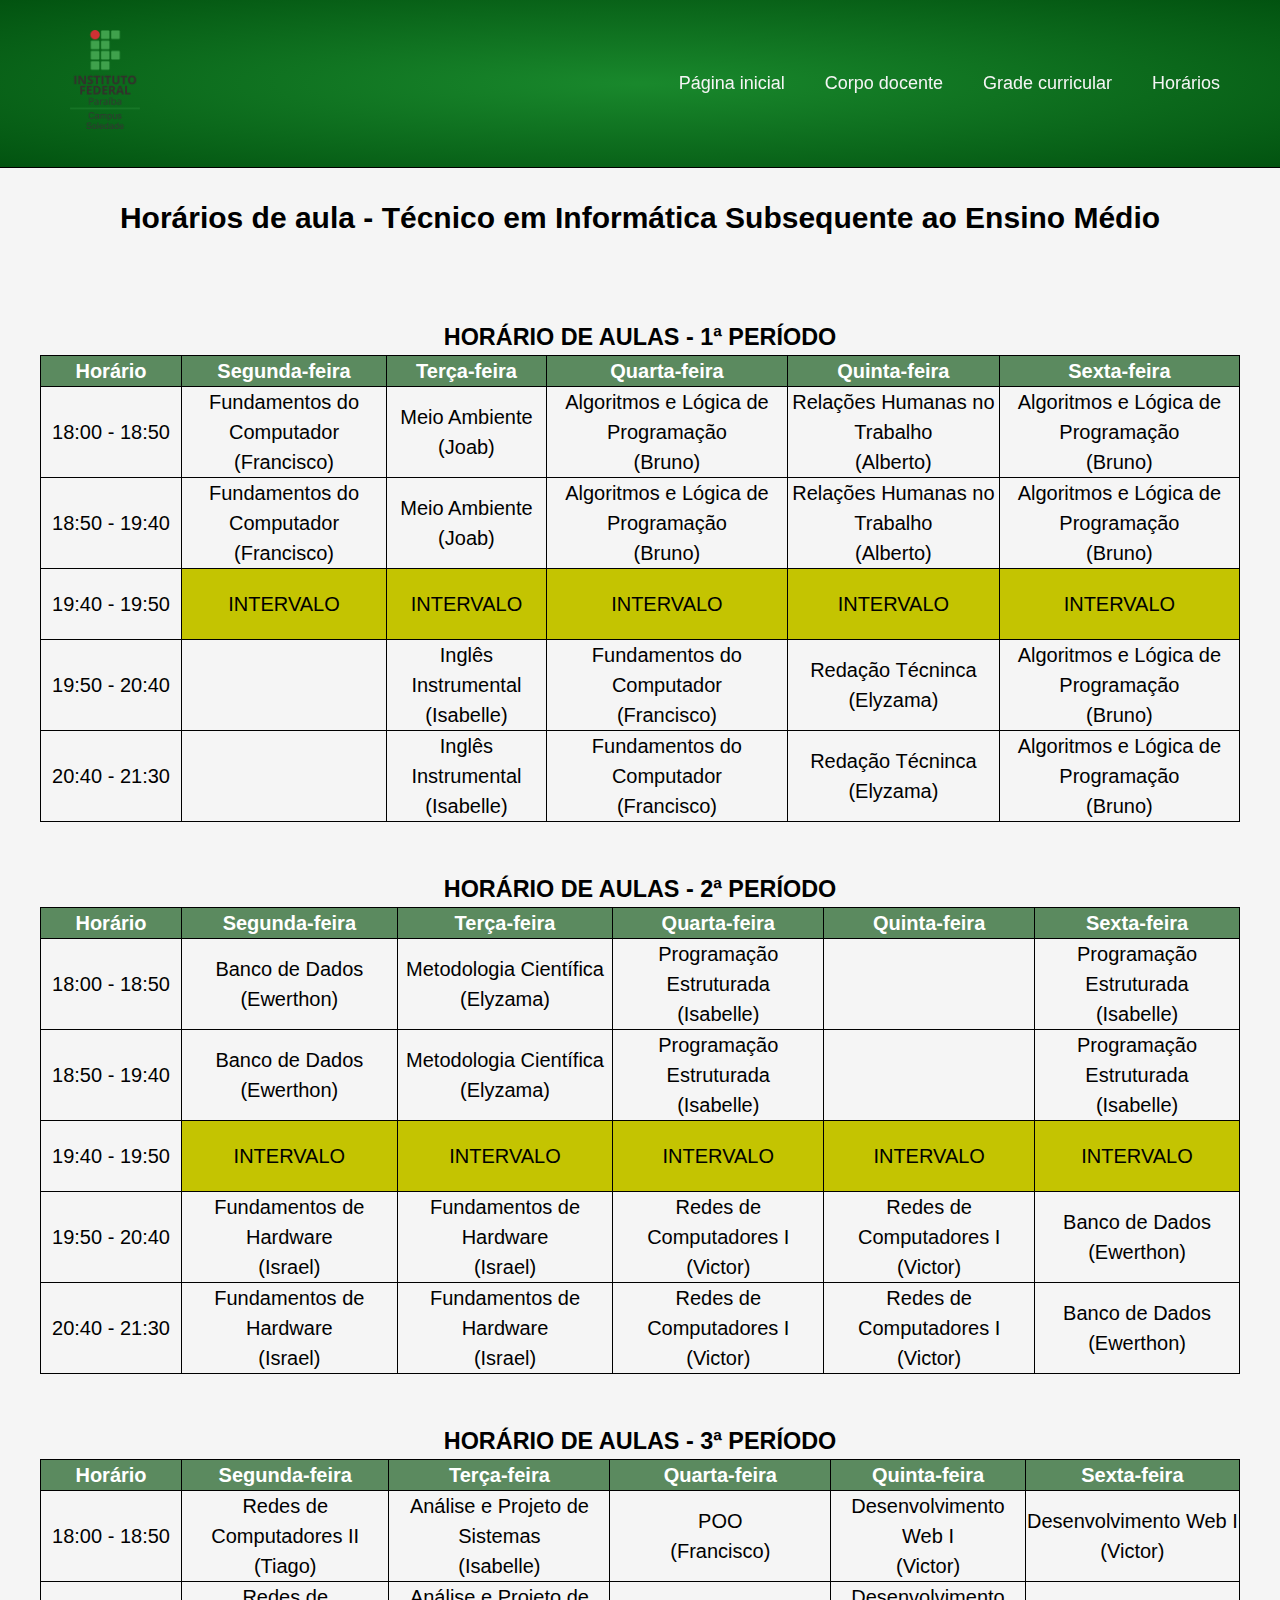
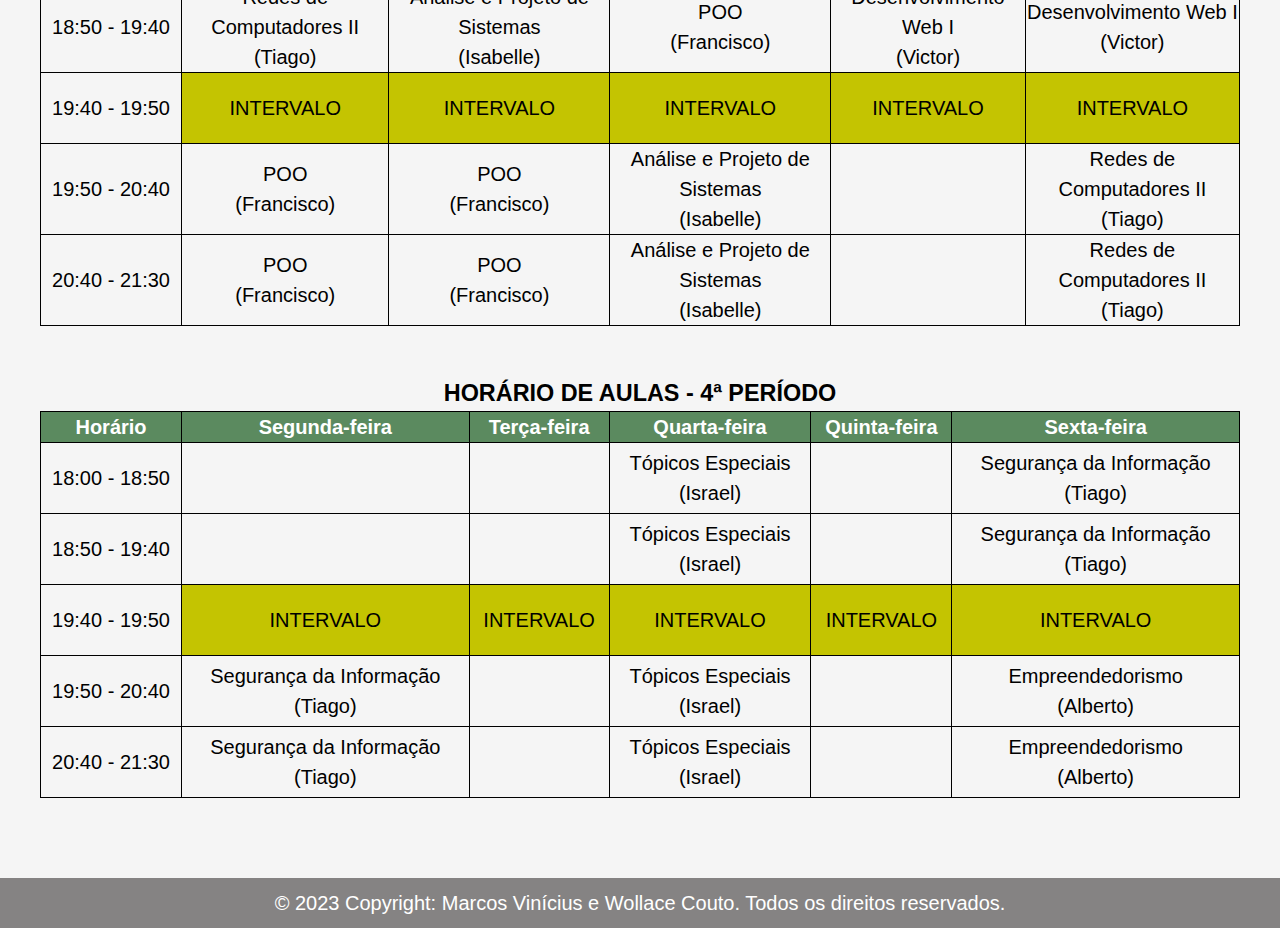
<file: horarios.html>
<!DOCTYPE html>
<html lang="en">
<head>
    <meta charset="UTF-8">
    <meta name="viewport" content="width=device-width, initial-scale=1.0">
    <title>IFPB Soledade - Horários</title>
    <link rel="stylesheet" href="./assets/css/style.css">
    <link rel="icon" type="image/png" href="./assets/img/campus-soledade.png">
</head>
<body>
    <aside class="menu menu-bg">
        <div class="content menu-content">
            <a href="./index.html"><img class="logo" src="./assets/img/campus-soledade.png" alt="Logo do IFPB Campus Soledade"></a>
            <nav>
                <ul>
                    <li><a href="./index.html">Página inicial</a></li>
                    <li><a href="./corpo.html">Corpo docente</a></li>
                    <li><a href="./grade.html">Grade curricular</a></li>
                    <li><a href="./horarios.html">Horários</a></li>
                    
                </ul>
            </nav>
        </div>
    </aside>

    <div class="menu-spacing"></div>

    <section class="white-bg">
        <div class="content">
            <div class="intro-text-content">
                <h2 class="titulo table tabela">Horários de aula - Técnico em Informática Subsequente ao Ensino Médio</h2>
                <table class="tabela horarios">
                    <caption><h3>HORÁRIO DE AULAS - 1ª PERÍODO</h3></caption>
                    <thead>
                      <tr>
                        <th>Horário</th>
                        <th>Segunda-feira</th>
                        <th>Terça-feira</th>
                        <th>Quarta-feira</th>
                        <th>Quinta-feira</th>
                        <th>Sexta-feira</th>
                      </tr>
                    </thead>
                    <tbody>
                      <tr>
                        <td>18:00 - 18:50</td>
                        <td>Fundamentos do Computador <br>(Francisco)</td>
                        <td>Meio Ambiente <br>(Joab)</td>
                        <td>Algoritmos e Lógica de Programação <br>(Bruno)</td>
                        <td>Relações Humanas no Trabalho <br>(Alberto)</td>
                        <td>Algoritmos e Lógica de Programação <br>(Bruno)</td>
                      </tr>
                      <tr>
                        <td>18:50 - 19:40</td>
                        <td>Fundamentos do Computador <br>(Francisco)</td>
                        <td>Meio Ambiente (Joab)</td>
                        <td>Algoritmos e Lógica de Programação <br>(Bruno)</td>
                        <td>Relações Humanas no Trabalho <br>(Alberto)</td>
                        <td>Algoritmos e Lógica de Programação <br>(Bruno)</td>
                      </tr>
                      <tr>
                        <td>19:40 - 19:50</td>
                        <td class="intervalo">INTERVALO</td>
                        <td class="intervalo">INTERVALO</td>
                        <td class="intervalo">INTERVALO</td>
                        <td class="intervalo">INTERVALO</td>
                        <td class="intervalo">INTERVALO</td>
                      </tr>
                      <tr>
                        <td>19:50 - 20:40</td>
                        <td></td>
                        <td>Inglês Instrumental <br>(Isabelle)</td>
                        <td>Fundamentos do Computador <br>(Francisco)</td>
                        <td>Redação Técninca <br>(Elyzama)</td>
                        <td>Algoritmos e Lógica de Programação <br>(Bruno)</td>
                      </tr>
                      <tr>
                        <td>20:40 - 21:30</td>
                        <td></td>
                        <td>Inglês Instrumental <br>(Isabelle)</td>
                        <td>Fundamentos do Computador <br>(Francisco)</td>
                        <td>Redação Técninca <br>(Elyzama)</td>
                        <td>Algoritmos e Lógica de Programação <br>(Bruno)</td>
                      </tr>
                    </tbody>   
                </table>

                <table class="tabela horarios">
                    <caption><h3>HORÁRIO DE AULAS - 2ª PERÍODO</h3></caption>
                    <thead>
                        <tr>
                            <th>Horário</th>
                            <th>Segunda-feira</th>
                            <th>Terça-feira</th>
                            <th>Quarta-feira</th>
                            <th>Quinta-feira</th>
                            <th>Sexta-feira</th>
                          </tr>
                    </thead>
                    <tbody>
                        <tr>
                          <td>18:00 - 18:50</td>
                          <td>Banco de Dados <br>(Ewerthon)</td>
                          <td>Metodologia Científica <br>(Elyzama)</td>
                          <td>Programação Estruturada <br>(Isabelle)</td>
                          <td></td>
                          <td>Programação Estruturada <br>(Isabelle)</td>
                        </tr>
                        <tr>
                          <td>18:50 - 19:40</td>
                          <td>Banco de Dados <br>(Ewerthon)</td>
                          <td>Metodologia Científica <br>(Elyzama)</td>
                          <td>Programação Estruturada <br>(Isabelle)</td>
                          <td></td>
                          <td>Programação Estruturada <br>(Isabelle)</td>
                        </tr>
                        <tr>
                            <td>19:40 - 19:50</td>
                            <td class="intervalo">INTERVALO</td>
                            <td class="intervalo">INTERVALO</td>
                            <td class="intervalo">INTERVALO</td>
                            <td class="intervalo">INTERVALO</td>
                            <td class="intervalo">INTERVALO</td>
                          </tr>
                        <tr>
                          <td>19:50 - 20:40</td>
                          <td>Fundamentos de Hardware <br>(Israel)</td>
                          <td>Fundamentos de Hardware <br>(Israel)</td>
                          <td>Redes de Computadores I <br>(Victor)</td>
                          <td>Redes de Computadores I <br>(Victor)</td>
                          <td>Banco de Dados <br>(Ewerthon)</td>
                        </tr>
                        <tr>
                          <td>20:40 - 21:30</td>
                          <td>Fundamentos de Hardware <br>(Israel)</td>
                          <td>Fundamentos de Hardware <br>(Israel)</td>
                          <td>Redes de Computadores I <br>(Victor)</td>
                          <td>Redes de Computadores I <br>(Victor)</td>
                          <td>Banco de Dados <br>(Ewerthon)</td>
                        </tr>
                      </tbody>      
                </table>

                <table class="tabela horarios">
                    <caption><h3>HORÁRIO DE AULAS - 3ª PERÍODO</h3></caption>
                    <thead>
                        <tr>
                            <th>Horário</th>
                            <th>Segunda-feira</th>
                            <th>Terça-feira</th>
                            <th>Quarta-feira</th>
                            <th>Quinta-feira</th>
                            <th>Sexta-feira</th>
                        </tr>
                    </thead>
                    <tbody>
                        <tr>
                          <td>18:00 - 18:50</td>
                          <td>Redes de Computadores II <br>(Tiago)</td>
                          <td>Análise e Projeto de Sistemas <br>(Isabelle)</td>
                          <td>POO <br>(Francisco)</td>
                          <td>Desenvolvimento Web I <br>(Victor)</td>
                          <td>Desenvolvimento Web I <br>(Victor)</td>
                        </tr>
                        <tr>
                          <td>18:50 - 19:40</td>
                          <td>Redes de Computadores II <br>(Tiago)</td>
                          <td>Análise e Projeto de Sistemas <br>(Isabelle)</td>
                          <td>POO <br>(Francisco)</td>
                          <td>Desenvolvimento Web I <br>(Victor)</td>
                          <td>Desenvolvimento Web I <br>(Victor)</td>
                        </tr>
                        <tr>
                            <td>19:40 - 19:50</td>
                            <td class="intervalo">INTERVALO</td>
                            <td class="intervalo">INTERVALO</td>
                            <td class="intervalo">INTERVALO</td>
                            <td class="intervalo">INTERVALO</td>
                            <td class="intervalo">INTERVALO</td>
                          </tr>
                        <tr>
                          <td>19:50 - 20:40</td>
                          <td>POO <br>(Francisco)</td>
                          <td>POO <br>(Francisco)</td>
                          <td>Análise e Projeto de Sistemas <br>(Isabelle)</td>
                          <td></td>
                          <td>Redes de Computadores II <br>(Tiago)</td>
                        </tr>
                        <tr>
                          <td>20:40 - 21:30</td>
                          <td>POO <br>(Francisco)</td>
                          <td>POO <br>(Francisco)</td>
                          <td>Análise e Projeto de Sistemas <br>(Isabelle)</td>
                          <td></td>
                          <td>Redes de Computadores II <br>(Tiago)</td>
                        </tr>
                      </tbody>  
                </table>

                <table class="tabela horarios">
                    <caption><h3>HORÁRIO DE AULAS - 4ª PERÍODO</h3></caption>
                    <thead>
                        <tr>
                            <th>Horário</th>
                            <th>Segunda-feira</th>
                            <th>Terça-feira</th>
                            <th>Quarta-feira</th>
                            <th>Quinta-feira</th>
                            <th>Sexta-feira</th>
                        </tr>
                    </thead>
                    <tbody>
                        <tr>
                          <td>18:00 - 18:50</td>
                          <td></td>
                          <td></td>
                          <td>Tópicos Especiais <br>(Israel)</td>
                          <td></td>
                          <td>Segurança da Informação <br>(Tiago)</td>
                        </tr>
                        <tr>
                          <td>18:50 - 19:40</td>
                          <td></td>
                          <td></td>
                          <td>Tópicos Especiais <br>(Israel)</td>
                          <td></td>
                          <td>Segurança da Informação <br>(Tiago)</td>
                        </tr>
                        <tr>
                          <td>19:40 - 19:50</td>
                          <td class="intervalo">INTERVALO</td>
                          <td class="intervalo">INTERVALO</td>
                          <td class="intervalo">INTERVALO</td>
                          <td class="intervalo">INTERVALO</td>
                          <td class="intervalo">INTERVALO</td>
                        </tr>
                        <tr>
                          <td>19:50 - 20:40</td>
                          <td>Segurança da Informação <br>(Tiago)</td>
                          <td></td>
                          <td>Tópicos Especiais <br>(Israel)</td>
                          <td></td>
                          <td>Empreendedorismo <br>(Alberto)</td>
                        </tr>
                        <tr>
                          <td>20:40 - 21:30</td>
                          <td>Segurança da Informação <br>(Tiago)</td>
                          <td></td>
                          <td>Tópicos Especiais <br>(Israel)</td>
                          <td></td>
                          <td>Empreendedorismo <br>(Alberto)</td>
                        </tr>
                      </tbody>   
                </table>
            </div>  
        </div>
    </section>

    <footer>
      <p>&copy; 2023 Copyright: Marcos Vinícius e Wollace Couto. Todos os direitos reservados.</p>
  </footer>
</body>
</html>
</file>
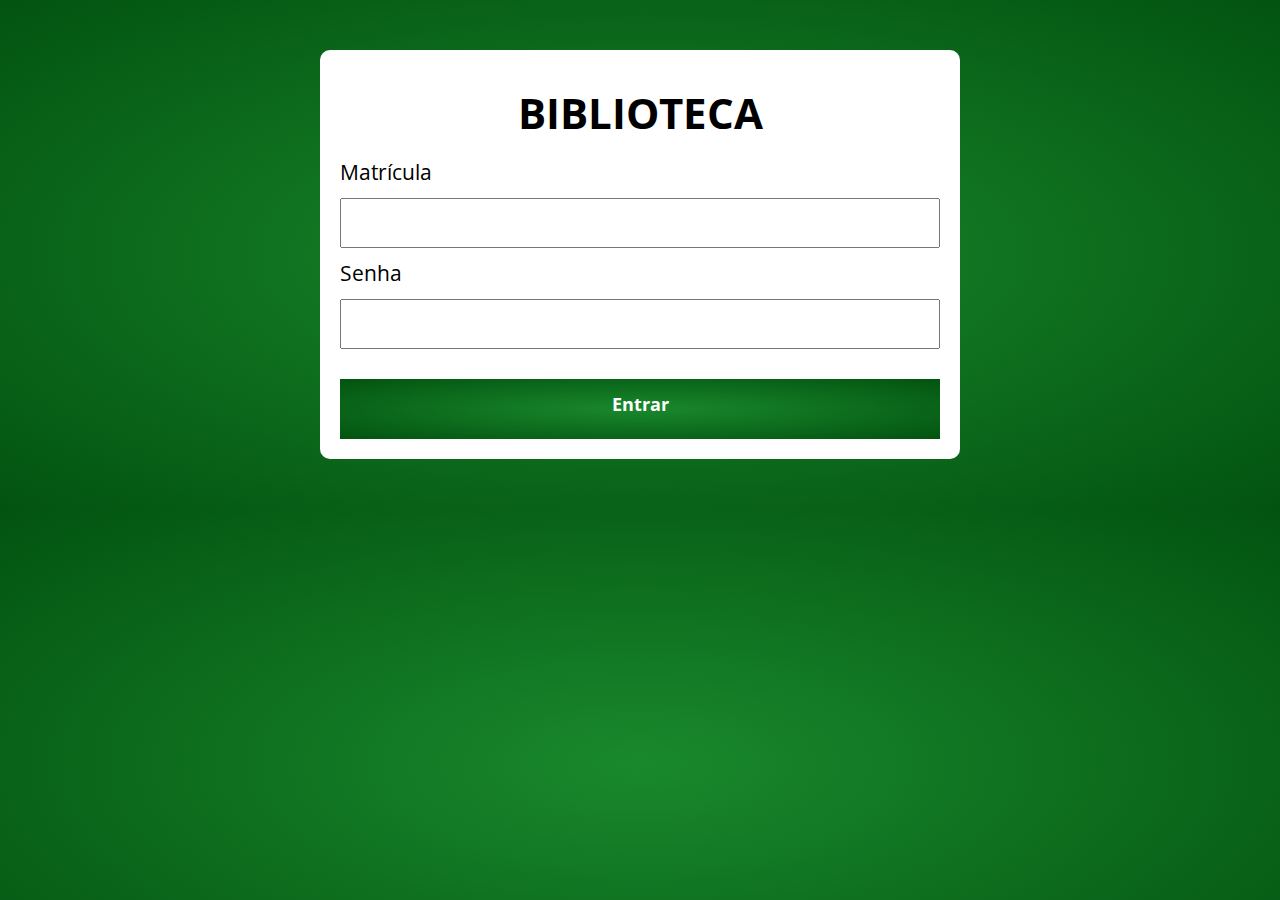
<file: login.html>
<!DOCTYPE html>
<html lang="pt-BR">
<head>
  <meta charset="UTF-8">
  <meta name="viewport" content="width=device-width, initial-scale=1.0">
  <title>Biblioteca - Login</title>
  <link rel="icon" type="image/svg" href="./assets/img/biblioteca.svg">
  <link rel="stylesheet" href="./assets/css/form.css">
</head>

<body>

  <section class="container">
    <h1>Biblioteca</h1>
    <form action="/" class="form" method="get">
      <label for="matricula">Matrícula</label>
      <input type="text" class="livro" id="livro" name="matricula">
      <label for="senha">Senha</label>
      <input type="password" class="senha" id="senha" name="senha">
      <a href="./biblioteca.html"><div class="botao"><p>Entrar</p></div></a>
    </form>
  </section>
</body>

</html>
</file>
<file: assets/css/style.css>
:root {
    --gap: 3rem;
    --primary-color: #5b8a5f;
    --secondary-color: #1d1c1c;  
}

a {
    text-decoration: none;
}

html {
    font-size: 62.5%;
    scroll-behavior: smooth;
}

body {
    font-family: 'Open Sans', sans-serif;
    font-size: 2.0rem;
    color: black;
    line-height: 1.5;
}

* {
    margin: 0;
    padding: 0;
}

h1, h2, h3, h4, h5, h6 {
    font-family: 'Montserrat', sans-serif;
}

h1 {
    font-size: 6rem;
    text-transform: uppercase;
}



.content {
    max-width: 120rem;
    margin: 0 auto;
    padding: var(--gap);
}

.menu-content {
    display: flex;
    justify-content: space-between;
    align-items: center;
    padding-top: 0;
    padding-bottom: 0;
}

.menu {
    position: fixed; 
    top: 0;
    left: 0;
    right: 0;
    width: 100%;
    z-index: 1;
    border-bottom: 0.1rem solid black;
}

.menu ul{
    list-style: none;
    display: flex;
}

.menu ul li a{
    display: block;
    padding: 2rem;
    text-decoration: none;
    color: whitesmoke;
    position: relative;
    font-size: 1.8rem;
}

.menu ul li a::after{
    content: '';
    position: absolute;
    bottom: 1rem;
    left: 50%;
    width: 0%;
    height: 0.2rem;
    background-color: var(--secondary-color);
    transition: all 300ms ease-in-out;
}

.menu ul li a:hover{
    opacity: 1;
    color: whitesmoke;
}

.menu ul li a:hover::after{
    width: 50%;
    left: 25%;
}

.logo {
    width: 7rem;
    padding: var(--gap);
}

.main-bg {
    background: linear-gradient(0deg, rgba(221,235,221,1) 0%, rgba(147,147,147,1) 100%);
    background-size: cover;
    background-position: center center;
    color: rgb(0, 0, 0);
}

.menu-bg {
    background-image: radial-gradient(ellipse at center, #19882c 1%, #025310 100%);
    color: rgb(255, 252, 252);
}

.white-bg {
    background-color: whitesmoke;
    color: rgb(0, 0, 0);
}



.menu-spacing {
    height: 16.5rem;
}

.section {
    min-height: 100vh;
}

.intro-content {
    position: relative;
    top: -3rem;
    display: grid;
    grid-template-columns: 1.5fr 1fr;
    align-items: stretch;
    gap: var(--gap);
    min-height: 100vh;
}

.intro-text-content, .intro-img{
    display: flex;
    flex-flow: column wrap;
    justify-content: center;
    text-align: justify;
}

.img-intro {
    margin-left: 2rem;
    width: 70rem;
    height: 50rem;
    overflow: hidden;
}

.intro-img img , .intro-img jpg{
    max-width: 100%;
    justify-content: left;
}

.titulo {
    padding-bottom: var(--gap);
}

table {
    border-collapse: collapse;
    width: 100%;
    border: 1px solid #000;
}
  
th, td {
    text-align: left;
    border: 1px solid #000;
}
  
th {
    background-color: var(--primary-color);
    color: white;
    
}

td:nth-child(2), th:nth-child(2), th:nth-child(1) {
    text-align: center;
}

td:nth-child(1){
    width: 70%;
    padding-left: 2rem;
}

.table {
    display: flex;
    justify-content: center;
}

.tabela {
    margin-bottom: 5rem;
}

.grid-one-content, .grid2-one-content{
    display: flex;
    flex-flow: column wrap;
    justify-content: center;
    min-height: 100vh;
}

.grid-main-heading, .grid2-main-heading {
    margin-bottom: 1rem;
}

.grid-description, .grid2-description {
    padding-bottom: 7rem;
}

.grid {
    display: grid;
    grid-template-columns: repeat(1, 1fr);
    gap: 4rem;
    
}

.grid2 {
    display: grid;
    grid-template-columns: repeat(4, 1fr);
    gap: 4rem;
    
}

.grid h3, .grid2 h3{
    font-size: 3rem;
    position: relative;
    padding-left: 5rem;
    padding-bottom: 3rem;
}


.grid article, .grid2 article {
    display: flex;
    align-items: center;
    justify-content: space-between;
}

.grid article img, .grid2 article img{
    width: 25rem;
    height: 25rem;
    align-items: center;
    border-radius: 5px;
}

.grid article p, .grid2 article p{
    font-size: rem;
    width: 75%;
    text-align: justify;
}

.alternate-color-gray {
    border: 1px solid;
    padding: 5rem;
    background: linear-gradient(0deg, rgba(221,235,221,1) 0%, rgba(147,147,147,1) 100%);
}


.gallery-container{
    display: grid;
    grid-template-columns: repeat(3, 1fr);
    gap: 4rem;
}

.gallery-items{
    width: 340px;
    height: 340px;
    border: 5px solid #FFF;
    box-shadow: 5px 5px 5px #0006;
    flex-grow: 1;
    transition: transform .3s linear;
}
.gallery-items img {
    width: 100%;
    height: 100%;
    object-fit: cover;
}

.gallery-items:hover{
    transform: scale(1.1);
}

.areas {
    text-align: center;
    text-transform: uppercase;
}

.intro-content2 {
    position: relative;
    top: -3rem;
    display: grid;
    grid-template-columns: 1fr 1fr;
    align-items: stretch;
    gap: var(--gap);
    min-height: 100vh;
}

.intro-content2 .img-intro{
    width: 80%;
    height: 80%;
}

.areas-titulo {
    padding-top: 10rem;
}


figure {
    text-align: center; 
}

figcaption {
    font-style: italic; 
    color: #666;
    text-decoration: none; 
}

.horarios td:nth-child(1){
    width: 14rem;
    padding-left: initial;
    height: 7rem;
}


.intervalo {
    text-align: center;
    background-color: rgb(196, 196, 1);
}

.tabela .horarios {
    text-align: center;
    justify-content: center;
    align-items: center;
}

.horarios td, .horarios th{
    text-align: center;
}

footer {
    background-color: #858383;
    color: #fff;
    padding: 10px;
    text-align: center;
}

footer p {
    margin: 0;
}
</file>
<file: assets/css/biblioteca.css>
@import url('https://fonts.googleapis.com/css?family=Open+Sans:400,700&display=swap');
:root {
    --primary-color: radial-gradient(ellipse at center, #19882c 1%, #025310 100%);
    --primary-color-darker: #5b8a5f;
}


body {
    margin: 0;
    padding: 0;
    background: var(--primary-color);
    font-family: 'Open sans', sans-serif;
    font-size: 1.3em;
    line-height: 1.5em;
}

.container {
    max-width: 640px;
    margin: 50px auto;
    background: #fff;
    padding: 20px;
    border-radius: 10px;
  }

h2 {
    padding-bottom: 4rem;
    text-align: center;
    color: #333;
}

form {
    margin-top: 20px;
}

label {
    display: block;
    margin-bottom: 8px;
    color: #333;
}

input[type="text"],
input[type="number"],
select {
    width: 100%;
    padding: 10px;
    margin-bottom: 15px;
    border: 1px solid #ccc;
    border-radius: 5px;
}

input[type="submit"] {
    background-color: #007bff;
    color: #fff;
    border: none;
    border-radius: 5px;
    padding: 10px 20px;
    cursor: pointer;
}

input[type="submit"]:hover {
    background-color: #0056b3;
}

img {

    max-width: 300px; 
    max-height: 400px; 
    width: auto; 
    height: auto; 
    
}


.livros-grid {
    display: flex;
    flex-wrap: wrap;
    list-style: none;
    padding: 0;
    margin: 0;
}

.livros-grid li {
    width: calc(33.33% - 10px); 
    text-align: center;
    border: 1px solid #ddd;
    padding: 10px;
    box-sizing: border-box; 
}

.livros-grid img {
    max-width: 100%;
    width: 250px;
    height: 250px;
}

form button {
    display: block;
    width: 100%;
    margin-bottom: 10px;
    border: none;
    background: var(--primary-color);
    color: #fff;
    font-size: 18px;
    font-weight: 700;
    margin-top: 30px;
    height: 60px;
    cursor: pointer;
}

form button:hover {
    background: var(--primary-color-darker);
}

.logout {
    width: 2rem;
    height: 2rem;
    text-align: right;
}

.logout-div {
    text-align: right;
}
</file>
<file: assets/css/form.css>
@import url('https://fonts.googleapis.com/css?family=Open+Sans:400,700&display=swap');
:root {
    --primary-color: radial-gradient(ellipse at center, #19882c 1%, #025310 100%);
    --primary-color-darker: #5b8a5f;
}

* {
  box-sizing: border-box;
  outline: 0;
}

body {
  margin: 0;
  padding: 0;
  background: var(--primary-color);
  font-family: 'Open sans', sans-serif;
  font-size: 1.3em;
  line-height: 1.5em;
}

.container {
  max-width: 640px;
  margin: 50px auto;
  background: #fff;
  padding: 20px;
  border-radius: 10px;
}

form input, form label, form button {
  display: block;
  width: 100%;
  margin-bottom: 10px;
}

form input {
  font-size: 24px;
  height: 50px;
  padding: 0 20px;
}

form input:focus {
  outline: 1px solid var(--primary-color);
}

form .botao {
  border: none;
  background: var(--primary-color);
  color: #fff;
  font-size: 18px;
  font-weight: 700;
  margin-top: 30px;
  height: 60px;
  cursor: pointer;
  
}

.botao p {
    padding: 10px;
    height: 100%;
    text-align: center;
  justify-content: center;
  align-items: center;
}

a {
    text-decoration: none;
}

form .botao:hover {
  background: var(--primary-color-darker);
}

h1 {
    text-align: center;
    text-transform: uppercase;
    color: var(--primary-color);
}
</file>
